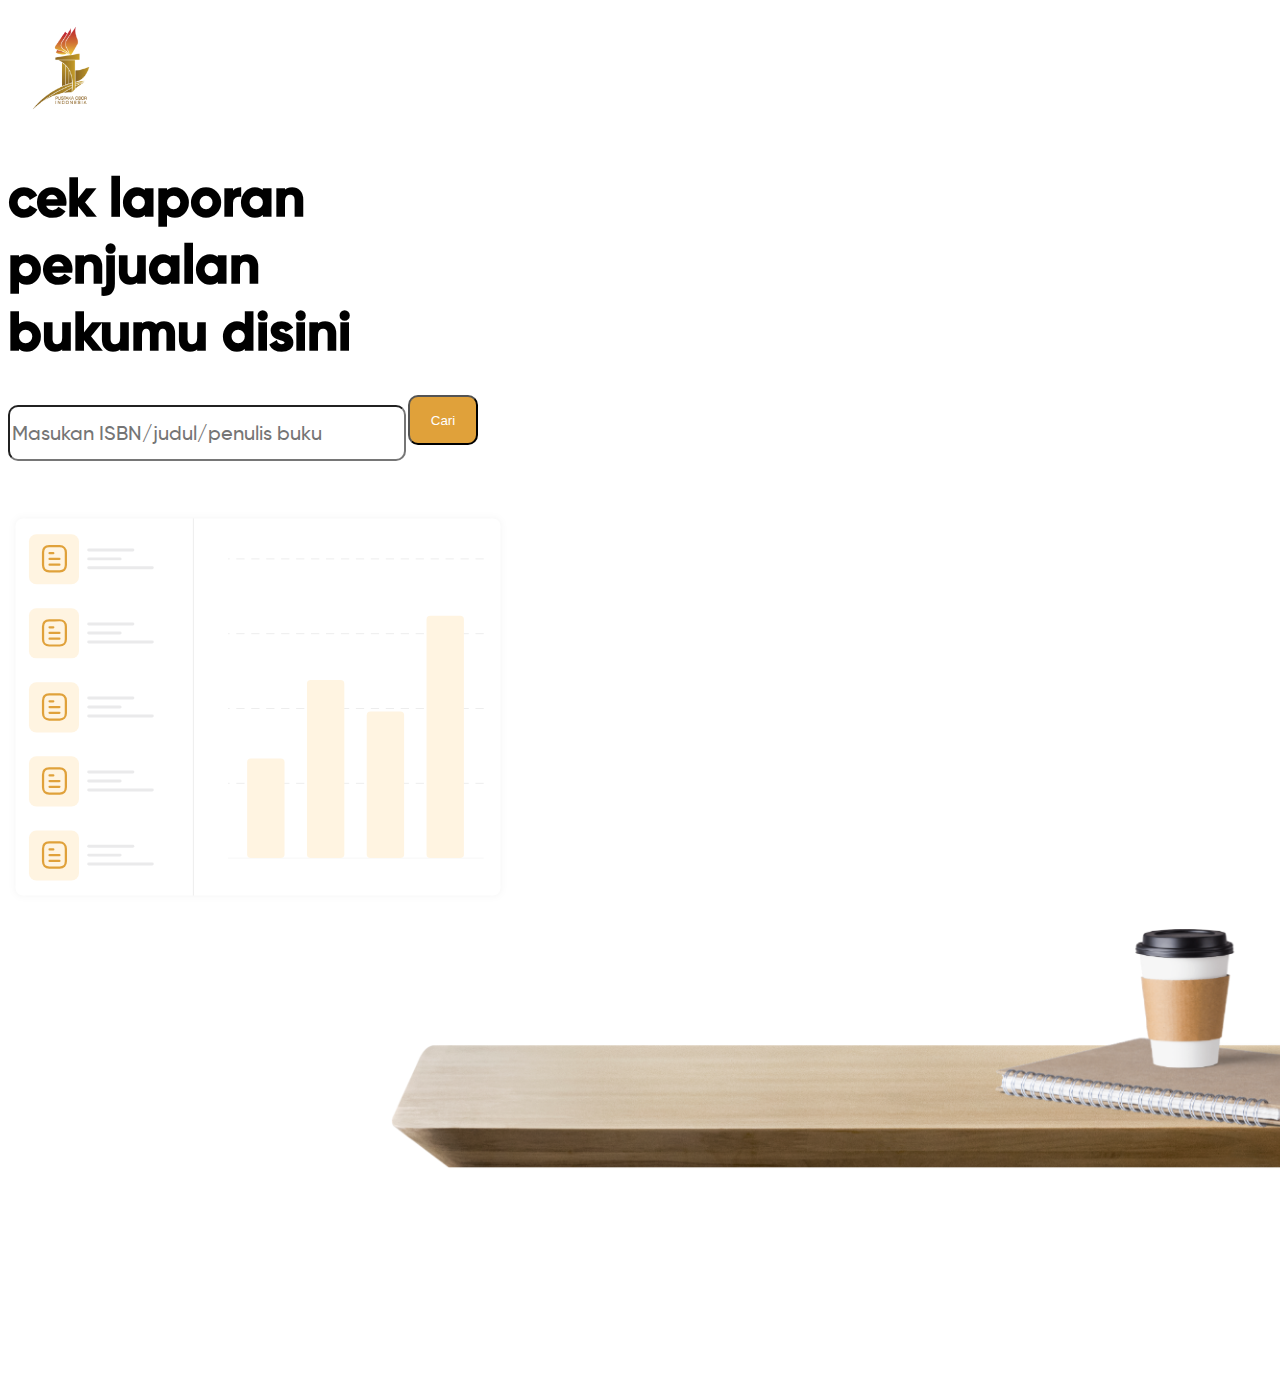
<file: index.html>
<!doctype html>
<html lang="en">

<head>
  <!-- Required meta tags -->
  <meta charset="utf-8">
  <meta name="viewport" content="width=device-width, initial-scale=1, shrink-to-fit=no">

  <!-- Bootstrap CSS -->
  <link rel="stylesheet" href="https://cdn.jsdelivr.net/npm/bootstrap@4.6.0/dist/css/bootstrap.min.css"
    integrity="sha384-B0vP5xmATw1+K9KRQjQERJvTumQW0nPEzvF6L/Z6nronJ3oUOFUFpCjEUQouq2+l" crossorigin="anonymous">

  <!-- Our CSS -->
  <link rel="stylesheet" href="assets/style.v2.css">

  <title>Laporan Royalti</title>
</head>

<body>

  <!-- START: Seach Book -->
  <div class="container">
    <div class="row">

      <div class="col-12 col-md-6">

        <div class="div_logo">
          <img src="assets/img/logo.png" class="logo" alt="Logo PT Pustaka Obor Indonesia">
        </div>
        <h1 class="text-capitalize text-judul mb-4">cek laporan <br> penjualan <br> bukumu disini</h1>
        <form action="#" method="POST">
          <div class="form-group">
            <input type="text" class="form-control" placeholder="Masukan ISBN/judul/penulis buku">
          </div>
          <button class="btn btn-cari">Cari</button>
        </form>
      </div>

      <div class="col-12 col-md-6 d-flex align-items-center">
        <img src="assets/design/list.svg" class="image-svg d-none d-sm-block" style="width:500px; height: auto;"
          alt="list buku">
      </div>
      <img src="assets/img/meja.png" class="meja" alt="Meja dengan buku, kopi, alat tulis dan pot bunga">

    </div>

  </div>
  <!-- END: Seach Book -->


  <script src="https://code.jquery.com/jquery-3.5.1.slim.min.js"
    integrity="sha384-DfXdz2htPH0lsSSs5nCTpuj/zy4C+OGpamoFVy38MVBnE+IbbVYUew+OrCXaRkfj"
    crossorigin="anonymous"></script>
  <script src="https://cdn.jsdelivr.net/npm/bootstrap@4.6.0/dist/js/bootstrap.bundle.min.js"
    integrity="sha384-Piv4xVNRyMGpqkS2by6br4gNJ7DXjqk09RmUpJ8jgGtD7zP9yug3goQfGII0yAns"
    crossorigin="anonymous"></script>

</body>

</html>
</file>
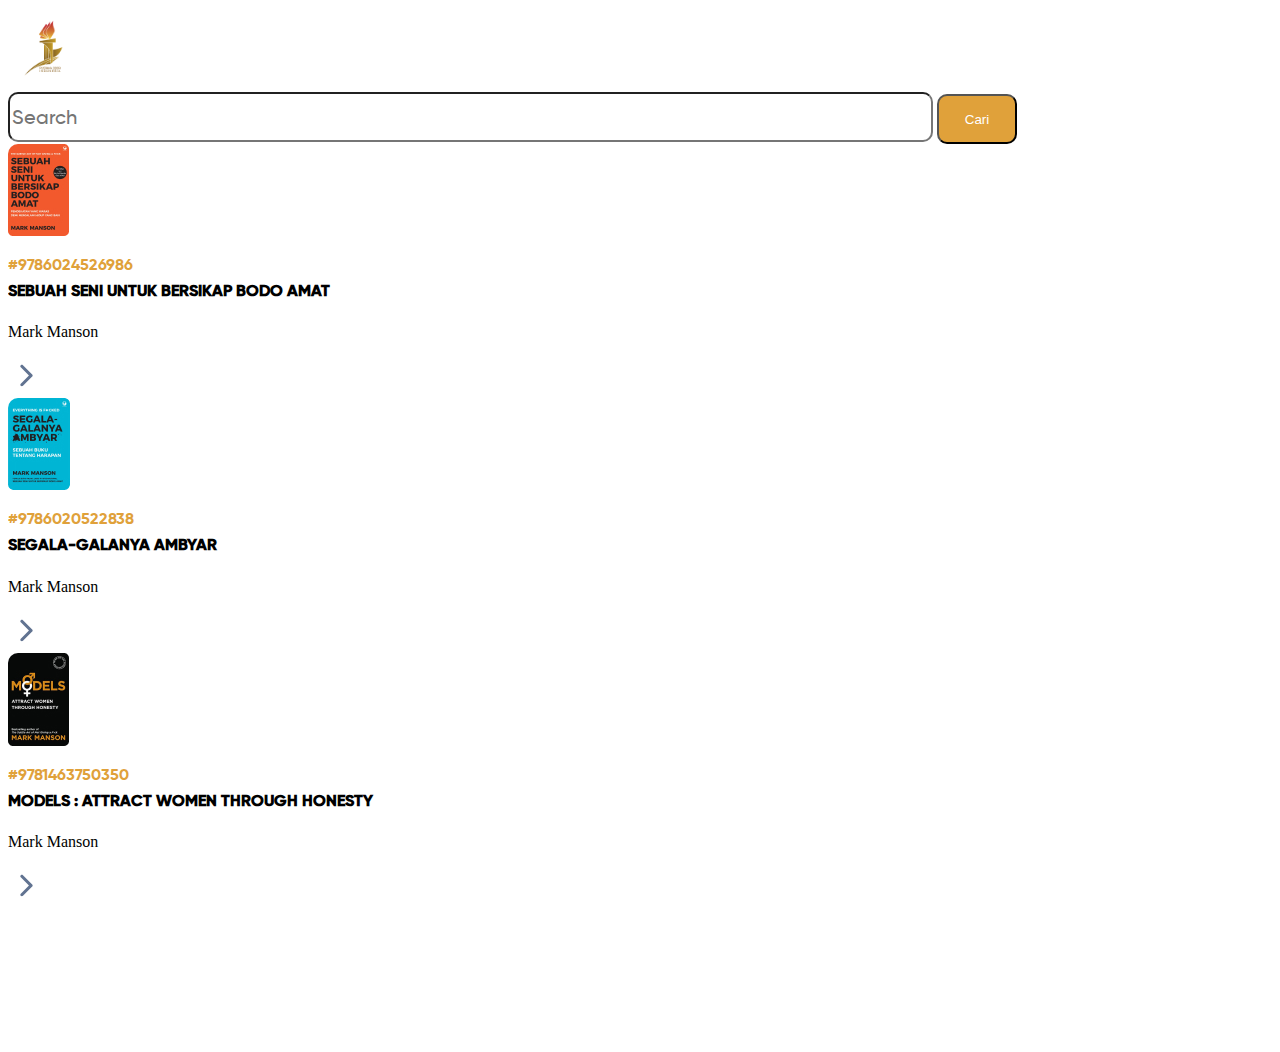
<file: list_book.html>
<!doctype html>
<html lang="en">

<head>
    <!-- Required meta tags -->
    <meta charset="utf-8">
    <meta name="viewport" content="width=device-width, initial-scale=1, shrink-to-fit=no">

    <!-- Bootstrap CSS -->
    <link rel="stylesheet" href="https://cdn.jsdelivr.net/npm/bootstrap@4.6.0/dist/css/bootstrap.min.css"
        integrity="sha384-B0vP5xmATw1+K9KRQjQERJvTumQW0nPEzvF6L/Z6nronJ3oUOFUFpCjEUQouq2+l" crossorigin="anonymous">

    <!-- Our CSS -->
    <link rel="stylesheet" href="assets/style.v2.css">

    <title>List Book</title>
</head>

<body>
    <!-- START: Search Bar -->
    <nav class="navbar navbar-light bg-white justify-content-between">
        <div class="container">
            <div class="d-none d-sm-block">
                <a class="navbar-brand">
                    <img src="assets/img/logo.png" alt="Logo PT Pustaka Obor Indonesia"
                        style="height: 80px; width: auto;">
                </a>
            </div>
            <form class="form-inline">
                <input class="form-control mr-sm-2" type="search" placeholder="Search" aria-label="Search">
                <button class="btn my-2 my-sm-0 btn-search" type="submit">Cari</button>
            </form>
        </div>
    </nav>
    <!-- END: Search Bar -->

    <!-- START: List of Books -->
    <div class="bg-light">
        <div class="container">
            <div class="row">
                <div class="col-12">
                    <div class="w-100 box-shadow p-3 bg-white mt-4 d-flex justify-content-start">
                        <div class="w-100">
                            <img src="assets/img/buku1.jpg" class="float-left mr-3 cover img-fluid" alt="Buku Penulis">
                            <p class="ISBN">#9786024526986</p>
                            <h4 class="judul-buku">SEBUAH SENI UNTUK BERSIKAP BODO AMAT</h4>
                            <p class="font-italic penulis">Mark Manson</p>
                        </div>
                        <img src="assets/design/arrow.svg" alt="black arrow" style="margin-left: auto;">
                    </div>

                    <div class="w-100 box-shadow p-3 bg-white mt-4 d-flex justify-content-start">
                        <div class="w-100">
                            <img src="assets/img/buku2.jpg" class="float-left mr-3 cover" alt="Buku Penulis">
                            <p class="ISBN">#9786020522838</p>
                            <h4 class="judul-buku">SEGALA-GALANYA AMBYAR</h4>
                            <p class="font-italic penulis">Mark Manson</p>
                        </div>
                        <img src="assets/design/arrow.svg" alt="black arrow" style="margin-left: auto;">
                    </div>

                    <div class="w-100 box-shadow p-3 bg-white mt-4 d-flex justify-content-start">
                        <div class="w-100">
                            <img src="assets/img/buku3.jpg" class="float-left mr-3 cover" alt="Buku Penulis">
                            <p class="ISBN">#9781463750350</p>
                            <h4 class="judul-buku">MODELS : ATTRACT WOMEN THROUGH HONESTY</h4>
                            <p class="font-italic penulis">Mark Manson</p>
                        </div>
                        <img src="assets/design/arrow.svg" alt="black arrow" style="margin-left: auto;">
                    </div>

                </div>
            </div>
        </div>
    </div>
    <!-- END: List of Books -->


    <script src="https://code.jquery.com/jquery-3.5.1.slim.min.js"
        integrity="sha384-DfXdz2htPH0lsSSs5nCTpuj/zy4C+OGpamoFVy38MVBnE+IbbVYUew+OrCXaRkfj"
        crossorigin="anonymous"></script>
    <script src="https://cdn.jsdelivr.net/npm/bootstrap@4.6.0/dist/js/bootstrap.bundle.min.js"
        integrity="sha384-Piv4xVNRyMGpqkS2by6br4gNJ7DXjqk09RmUpJ8jgGtD7zP9yug3goQfGII0yAns"
        crossorigin="anonymous"></script>

</body>

</html>
</file>
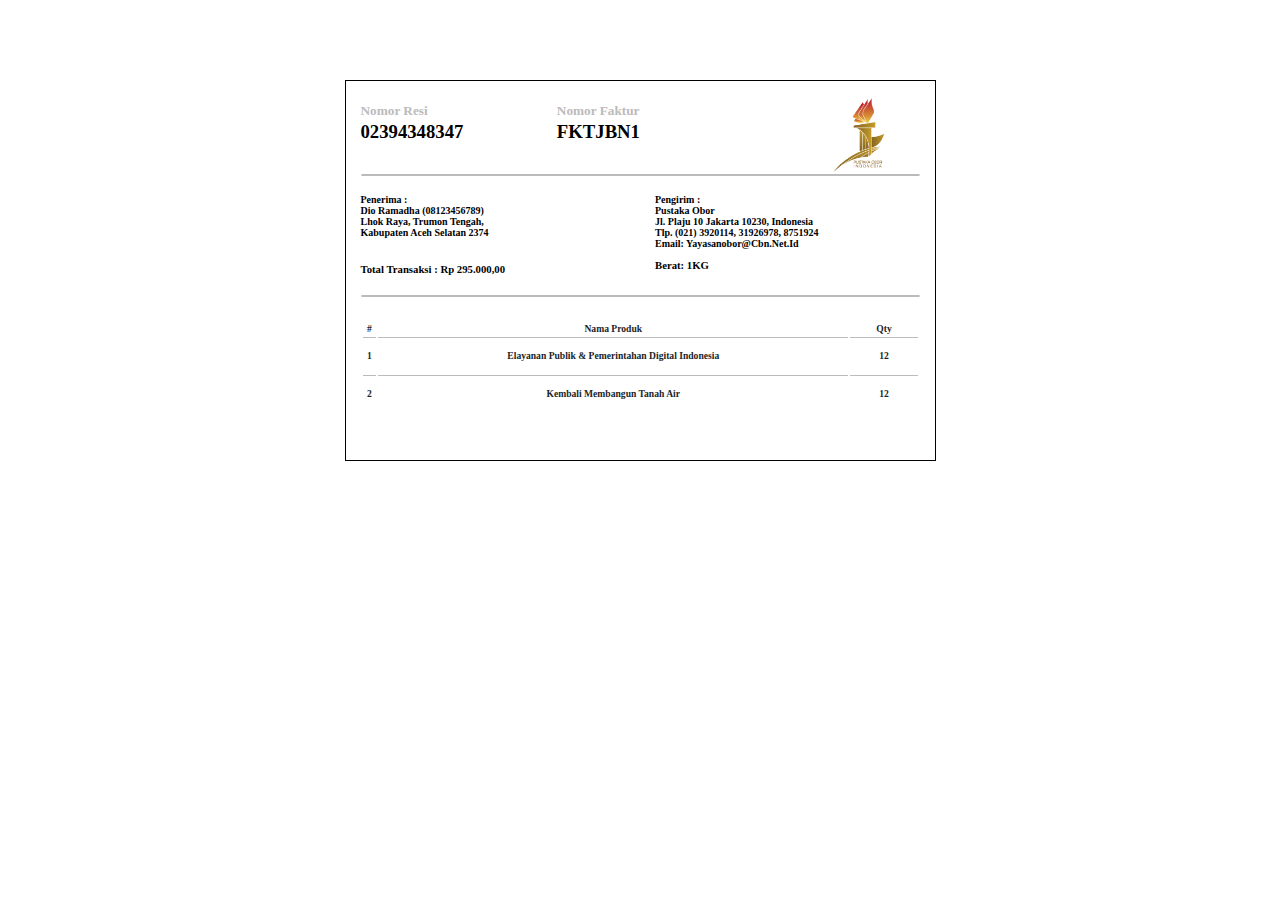
<file: resi.html>
<!DOCTYPE html>
<html lang="en">

<head>
    <meta charset="UTF-8">
    <meta http-equiv="X-UA-Compatible" content="IE=edge">
    <meta name="viewport" content="width=device-width, initial-scale=1.0">
    <title>RESI PENGIRIMAN</title>
</head>

<style>
    @font-face {
        font-family: muli, sans-serif;
        src: url('Muli-VariableFont_wght.ttf') format('truetype');
    }
</style>

<body style="font-family: muli;">

    <!-- START: Container -->
    <div
        style="width: 100%;padding-right: 15px;padding-left: 15px;margin-right: auto;margin-left: auto; width: 559px; height: 379px; border: 1px solid black; margin-top: 5rem;">

        <!-- START: Row 1 -->
        <div style="display: flex; flex-wrap: wrap; margin-right: -15px; margin-left: -15px;">

            <!-- START: Column 1 -->
            <div
                style="position: relative; width: 100%;padding-right: 15px;padding-left: 15px; flex-basis: 0; flex-grow: 1;max-width: 66.666667%;text-transform: uppercase; font-weight: bolder;">
                <h5 style="text-transform: capitalize; font-weight: bolder; color: #bbbbbb;">nomor resi</h5>
                <h3 style="margin-top: -20px; font-weight: bolder;">02394348347</h3>
            </div>
            <!-- END: Column 1 -->

            <!-- START: Column 2 -->
            <div style="position: relative; width: 100%;padding-right: 15px;padding-left: 15px; flex-basis: 0; flex-grow:
            1;max-width: 66.666667%;text-transform: uppercase; font-weight: bolder;">
                <h5 style="text-transform: capitalize; font-weight: bolder; color: #bbbbbb;">nomor faktur</h5>
                <h3 style="margin-top: -20px; font-weight: bolder; text-transform: uppercase;">fktjbn1</h3>

            </div>
            <!-- END: Column 2 -->

            <!-- START: Column 3 -->
            <div
                style="position: relative; width: 100%;padding-right: 15px;padding-left: 15px; flex-basis: 0; flex-grow: 1;max-width: 33.333333%; ">
                <img src="../assets/img/logo.png" style="max-width: 65%; height: auto;  float: right !important;"
                    alt="logo obor">
            </div>
            <!-- END: Column 3 -->

        </div>
        <!-- END: Row 1 -->

        <hr
            style="box-sizing: content-box;height: 0; overflow: visible; border: 1px solid #bbbbbb; border-radius: 5px; margin-top: -15px;">


        <!-- START: Row  2-->
        <div style="display: flex; flex-wrap: wrap; margin-right: -15px; margin-left: -15px;">

            <!-- START: Column 1 -->
            <div
                style="position: relative; width: 100%;padding-right: 15px;padding-left: 15px; flex-basis: 0; flex-grow: 1; max-width: 50%;text-transform: uppercase; font-weight: bolder;">
                <p style="text-transform: capitalize; font-size: 10px;">
                    penerima : <br />
                    dio ramadha (08123456789) <br>
                    lhok raya, trumon tengah, <br>
                    kabupaten aceh selatan 2374
                </p>
                <h6 style="text-transform: capitalize; font-weight: bolder;">total transaksi : rp 295.000,00</h6>
            </div>
            <!-- END: Column 1 -->

            <!-- START: Column 2 -->
            <div
                style="position: relative; width: 100%;padding-right: 15px;padding-left: 15px; flex-basis: 0; flex-grow: 1; max-width: 50%;text-transform: uppercase; font-weight: bolder;">
                <p style="text-transform: capitalize; font-size: 10px;">
                    pengirim : <br />
                    pustaka obor <br>
                    jl. plaju 10 jakarta 10230, indonesia <br>
                    tlp. (021) 3920114, 31926978, 8751924 <br>
                    email: yayasanobor@cbn.net.id
                </p>
                <h6 style="text-transform: capitalize; font-weight: bolder; margin-top: 1px;">berat: 1KG</h6>
            </div>
            <!-- END: Column 2 -->


        </div>
        <!-- END: Row  2-->

        <hr
            style="box-sizing: content-box;height: 0; overflow: visible; border: 1px solid #bbbbbb; border-radius: 5px; margin-top: -5px;">

        <!-- START: Row  3-->
        <div style="display: flex; flex-wrap: wrap; margin-right: -15px; margin-left: -15px;">

            <!-- START: Column 1 -->
            <div
                style="position: relative; width: 100%;padding-right: 15px;padding-left: 15px; flex-basis: 0; flex-grow: 1; max-width: 100%;text-transform: uppercase; font-weight: bolder;">
                <!-- <p style="font-size: 10px; text-transform: capitalize; font-weight: bolder;"># nama produk</p>
                <p style="font-size: 10px; text-transform: capitalize;">1 pelayanan publik & pemerintahan digital indonesia</p> -->
                <div style="display: flex; flex-wrap: wrap; margin-right: -15px; margin-left: -15px; font-size: .6rem;">

                    <!-- START: Table -->
                    <table
                        style="width: 100%;margin-bottom: 1rem;color: #212529; margin-top: 15px; padding-right: 15px; padding-left: 15px;">
                        <thead style="display: table-header-group; text-transform: capitalize; text-align: left;">
                            <tr style="text-transform: capitalize; text-align: center;border-bottom: 1px solid #bbbbbb;">
                                <th scope="col">#</th>
                                <th scope="col">Nama Produk</th>
                                <th scope="col">Qty</th>
                            </tr>
                        </thead>
                        <tbody style="text-transform: capitalize; text-align: center;">
                            <tr>
                                <td style="border-top: 1px solid #bbbbbb; background-color: #fff">
                                    1</td>
                                <td
                                    style="padding: 0.75rem;vertical-align: top; border-top: 1px solid #bbbbbb; background-color: #fff">
                                    elayanan publik & pemerintahan digital indonesia
                                </td>
                                <td
                                    style="padding: 0.75rem;vertical-align: top; border-top: 1px solid #bbbbbb; background-color: #fff;">
                                    12</td>
                            </tr>

                            <tr>
                                <td
                                    style="vertical-align: middle; border-top: 1px solid #bbbbbb; background-color: #fff">
                                    2</td>
                                <td
                                    style="padding: 0.75rem;vertical-align: top; border-top: 1px solid #bbbbbb; background-color: #fff">
                                    kembali membangun tanah air
                                </td>
                                <td
                                    style="padding: 0.75rem;vertical-align: top; border-top: 1px solid #bbbbbb; background-color: #fff">
                                    12</td>
                            </tr>
                        </tbody>
                    </table>
                    <!-- END: Table -->
                </div>
            </div>
            <!-- END: Column 1 -->
        </div>
        <!-- END: Row 3 -->

    </div>
    <!-- END: Container -->

</body>

</html>
</file>
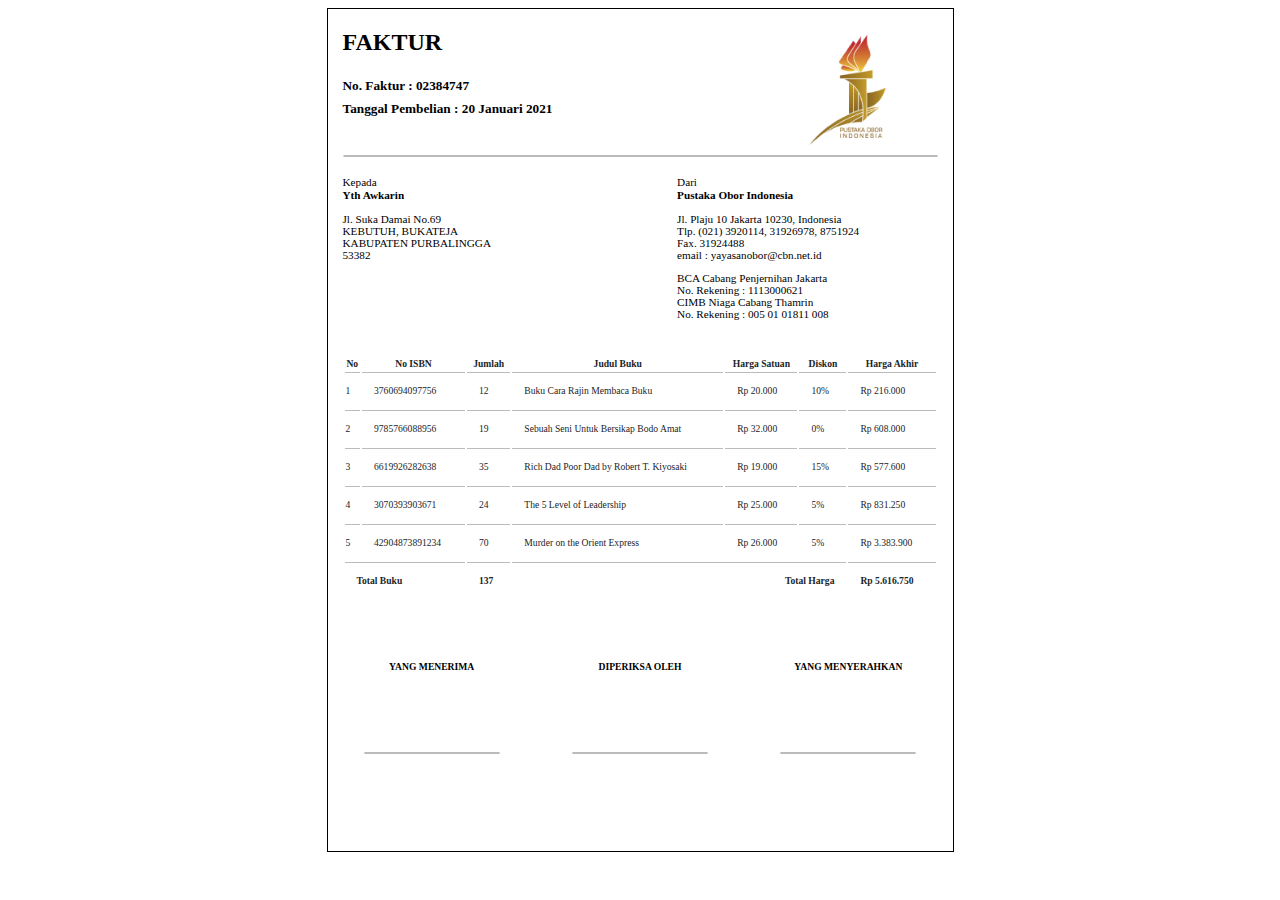
<file: laporan/faktur.html>
<!DOCTYPE html>
<html lang="en">

<head>
    <meta charset="UTF-8">
    <meta http-equiv="X-UA-Compatible" content="IE=edge">
    <meta name="viewport" content="width=device-width, initial-scale=1.0">
    <title>FAKTUR</title>
</head>

<style>
    @font-face {
        font-family: muli, sans-serif;
        src: url('Muli-VariableFont_wght.ttf') format('truetype');
    }
</style>

<body style="font-family: muli;">

    <!-- START: Container -->
    <div
        style="width: 100%;padding-right: 15px;padding-left: 15px;margin-right: auto;margin-left: auto; width: 595px; height: 842px; border: 1px solid black;">

        <!-- START: Row 1 -->
        <div style="display: flex; flex-wrap: wrap; margin-right: -15px; margin-left: -15px;">

            <!-- START: Column 1 -->
            <div
                style="position: relative; width: 100%;padding-right: 15px;padding-left: 15px; flex-basis: 0; flex-grow: 1;max-width: 100%;">
                <h2 style="font-weight: bolder; text-transform: uppercase;">faktur</h2>
                <h5>No. Faktur : 02384747</h5>
                <h5 style="margin-top: -15px;">Tanggal Pembelian : 20 Januari 2021</h5>
            </div>
            <!-- END: Column 1 -->

            <!-- START: Column 2 -->
            <div
                style="position: relative; width: 100%;padding-right: 15px;padding-left: 15px; flex-basis: 0; flex-grow: 1;max-width: 100%; ">
                <img src="../assets/img/logo.png" style="max-width: 57%; height: auto;  float: right !important;"
                    alt="">
            </div>
            <!-- END: Column 2 -->

        </div>
        <!-- END: Row 1 -->

        <hr
            style="box-sizing: content-box;height: 0; overflow: visible; border: 1px solid #bbbbbb; border-radius: 5px; margin-top: -15px;">

        <!-- START: Row 2 -->
        <div style="display: flex; flex-wrap: wrap; margin-right: -15px; margin-left: -15px;  font-size: .7rem;">

            <!-- START: Column 1 -->
            <div
                style="position: relative; padding-right: 15px;padding-left: 15px; flex-basis: 0; flex-grow: 1;max-width: 58.333333%;">
                <p>Kepada</p>
                <p style="font-weight: bolder; margin-top: -10px;">Yth Awkarin</p>
                <p>
                    Jl. Suka Damai No.69 <br> KEBUTUH, BUKATEJA <br>
                    KABUPATEN PURBALINGGA <br>
                    53382
                </p>
            </div>
            <!-- END: Column 1 -->

            <!-- START: Column 2 -->
            <div
                style="position: relative; padding-right: 15px;padding-left: 15px; flex-basis: 0; flex-grow: 1;max-width: 41.666667%;">
                <p>Dari</p>
                <p style="font-weight: bolder; margin-top: -10px;">Pustaka Obor Indonesia</p>
                <p>
                    Jl. Plaju 10 Jakarta 10230, Indonesia <br>
                    Tlp. (021) 3920114, 31926978, 8751924 <br>
                    Fax. 31924488 <br>
                    email : yayasanobor@cbn.net.id
                </p>
                <p>
                    BCA Cabang Penjernihan Jakarta <br>
                    No. Rekening : 1113000621 <br>
                    CIMB Niaga Cabang Thamrin <br>
                    No. Rekening : 005 01 01811 008
                </p>
            </div>
            <!-- END: Column 2 -->
        </div>
        <!-- END: Row 2 -->

        <!-- START: Row  3 (Data Table)-->
        <div style="display: flex; flex-wrap: wrap; margin-right: -15px; margin-left: -15px; font-size: .6rem;">

            <!-- START: Table -->
            <table
                style="width: 100%;margin-bottom: 1rem;color: #212529; margin-top: 1.5rem; margin-bottom: 1.5rem; padding-right: 15px; padding-left: 15px;">
                <thead style="display: table-header-group;">
                    <tr style="vertical-align: bottom; border-bottom: 1px solid #bbbbbb;">
                        <th scope="col" style="background-color: #fff">No</th>
                        <th scope="col" style="background-color: #fff">No ISBN</th>
                        <th scope="col" style="background-color: #fff">Jumlah</th>
                        <th scope="col" style="background-color: #fff">Judul Buku</th>
                        <th scope="col" style="background-color: #fff">Harga Satuan</th>
                        <th scope="col" style="background-color: #fff">Diskon</th>
                        <th scope="col" style="background-color: #fff">Harga Akhir</th>
                    </tr>
                </thead>
                <tbody>
                    <tr>
                        <td style="vertical-align: middle; border-top: 1px solid #bbbbbb; background-color: #fff">1</td>
                        <td
                            style="padding: 0.75rem;vertical-align: top; border-top: 1px solid #bbbbbb; background-color: #fff">
                            3760694097756
                        </td>
                        <td
                            style="padding: 0.75rem;vertical-align: top; border-top: 1px solid #bbbbbb; background-color: #fff">
                            12</td>
                        <td
                            style="padding: 0.75rem;vertical-align: top; border-top: 1px solid #bbbbbb; background-color: #fff">
                            Buku Cara Rajin
                            Membaca Buku</td>
                        <td
                            style="padding: 0.75rem;vertical-align: top; border-top: 1px solid #bbbbbb; background-color: #fff">
                            Rp 20.000</td>
                        <td
                            style="padding: 0.75rem;vertical-align: top; border-top: 1px solid #bbbbbb; background-color: #fff">
                            10%</td>
                        <td
                            style="padding: 0.75rem;vertical-align: top; border-top: 1px solid #bbbbbb; background-color: #fff">
                            Rp 216.000</td>
                    </tr>

                    <tr>
                        <td style="vertical-align: middle; border-top: 1px solid #bbbbbb; background-color: #fff">2</td>
                        <td
                            style="padding: 0.75rem;vertical-align: top; border-top: 1px solid #bbbbbb; background-color: #fff">
                            9785766088956
                        </td>
                        <td
                            style="padding: 0.75rem;vertical-align: top; border-top: 1px solid #bbbbbb; background-color: #fff">
                            19</td>
                        <td
                            style="padding: 0.75rem;vertical-align: top; border-top: 1px solid #bbbbbb; background-color: #fff">
                            Sebuah Seni Untuk Bersikap Bodo Amat</td>
                        <td
                            style="padding: 0.75rem;vertical-align: top; border-top: 1px solid #bbbbbb; background-color: #fff">
                            Rp 32.000</td>
                        <td
                            style="padding: 0.75rem;vertical-align: top; border-top: 1px solid #bbbbbb; background-color: #fff">
                            0%</td>
                        <td
                            style="padding: 0.75rem;vertical-align: top; border-top: 1px solid #bbbbbb; background-color: #fff">
                            Rp 608.000</td>
                    </tr>

                    <tr>
                        <td style="vertical-align: middle; border-top: 1px solid #bbbbbb; background-color: #fff">3</td>
                        <td
                            style="padding: 0.75rem;vertical-align: top; border-top: 1px solid #bbbbbb; background-color: #fff">
                            6619926282638
                        </td>
                        <td
                            style="padding: 0.75rem;vertical-align: top; border-top: 1px solid #bbbbbb; background-color: #fff">
                            35</td>
                        <td
                            style="padding: 0.75rem;vertical-align: top; border-top: 1px solid #bbbbbb; background-color: #fff">
                            Rich Dad Poor Dad by Robert T. Kiyosaki</td>
                        <td
                            style="padding: 0.75rem;vertical-align: top; border-top: 1px solid #bbbbbb; background-color: #fff">
                            Rp 19.000</td>
                        <td
                            style="padding: 0.75rem;vertical-align: top; border-top: 1px solid #bbbbbb; background-color: #fff">
                            15%</td>
                        <td
                            style="padding: 0.75rem;vertical-align: top; border-top: 1px solid #bbbbbb; background-color: #fff">
                            Rp 577.600</td>
                    </tr>

                    <tr>
                        <td style="vertical-align: middle; border-top: 1px solid #bbbbbb; background-color: #fff">4</td>
                        <td
                            style="padding: 0.75rem;vertical-align: top; border-top: 1px solid #bbbbbb; background-color: #fff">
                            3070393903671
                        </td>
                        <td
                            style="padding: 0.75rem;vertical-align: top; border-top: 1px solid #bbbbbb; background-color: #fff">
                            24</td>
                        <td
                            style="padding: 0.75rem;vertical-align: top; border-top: 1px solid #bbbbbb; background-color: #fff">
                            The 5 Level of Leadership</td>
                        <td
                            style="padding: 0.75rem;vertical-align: top; border-top: 1px solid #bbbbbb; background-color: #fff">
                            Rp 25.000</td>
                        <td
                            style="padding: 0.75rem;vertical-align: top; border-top: 1px solid #bbbbbb; background-color: #fff">
                            5%</td>
                        <td
                            style="padding: 0.75rem;vertical-align: top; border-top: 1px solid #bbbbbb; background-color: #fff">
                            Rp 831.250</td>
                    </tr>

                    <tr>
                        <td style="vertical-align: middle; border-top: 1px solid #bbbbbb; background-color: #fff">5</td>
                        <td
                            style="padding: 0.75rem;vertical-align: top; border-top: 1px solid #bbbbbb; background-color: #fff">
                            42904873891234
                        </td>
                        <td
                            style="padding: 0.75rem;vertical-align: top; border-top: 1px solid #bbbbbb; background-color: #fff">
                            70</td>
                        <td
                            style="padding: 0.75rem;vertical-align: top; border-top: 1px solid #bbbbbb; background-color: #fff">
                            Murder on the Orient Express</td>
                        <td
                            style="padding: 0.75rem;vertical-align: top; border-top: 1px solid #bbbbbb; background-color: #fff">
                            Rp 26.000</td>
                        <td
                            style="padding: 0.75rem;vertical-align: top; border-top: 1px solid #bbbbbb; background-color: #fff">
                            5%</td>
                        <td
                            style="padding: 0.75rem;vertical-align: top; border-top: 1px solid #bbbbbb; background-color: #fff">
                            Rp 3.383.900</td>
                    </tr>

                    <tr style="font-weight: bold;">
                        <td colspan="2"
                            style="padding: 0.75rem;vertical-align: top; border-top: 1px solid #bbbbbb; background-color: #fff">
                            Total Buku
                        </td>
                        <td
                            style="padding: 0.75rem;vertical-align: top; border-top: 1px solid #bbbbbb; background-color: #fff">
                            137</td>
                        <td colspan="3"
                            style="padding: 0.75rem;vertical-align: top; border-top: 1px solid #bbbbbb; background-color: #fff; text-align: end;">
                            Total Harga</td>
                        <td
                            style="padding: 0.75rem;vertical-align: top; border-top: 1px solid #bbbbbb; background-color: #fff">
                            Rp 5.616.750</td>
                    </tr>
                </tbody>
            </table>
            <!-- END: Table -->
        </div>
        <!-- END: Row  3 (Data Table)-->

        <!-- START: Row 4 (Tanda Tangan) -->
        <div
            style="display: flex; flex-wrap: wrap; margin-right: -15px; margin-left: -15px;  font-size: .6rem; font-weight: bold; text-transform: uppercase; margin-top: 1.5rem;">

            <!-- START: Yang Menerima -->
            <div
                style="position: relative; width: 100%;padding-right: 15px;padding-left: 15px; flex-basis: 0; flex-grow: 1;max-width: 100%; text-align: center;">
                <h4 style="margin-bottom: 5rem;">yang menerima</h4>
                <hr
                    style="box-sizing: content-box;height: 0; overflow: visible; border: 1px solid #bbbbbb; width: 75%; border-radius: 5px;">
            </div>
            <!-- END: Yang Menerima -->

            <!-- START: DIperiksa Oleh -->
            <div
                style="position: relative; width: 100%;padding-right: 15px;padding-left: 15px; flex-basis: 0; flex-grow: 1;max-width: 100%; text-align: center;">
                <h4 style="margin-bottom: 5rem;">diperiksa oleh</h4>
                <hr
                    style="box-sizing: content-box;height: 0; overflow: visible; border: 1px solid #bbbbbb; width: 75%; border-radius: 5px;">
            </div>
            <!-- END: DIperiksa Oleh -->

            <!-- START: Yang Menyerahkan -->
            <div
                style="position: relative; width: 100%;padding-right: 15px;padding-left: 15px; flex-basis: 0; flex-grow: 1;max-width: 100%; text-align: center;">
                <h4 style="margin-bottom: 5rem;">yang menyerahkan</h4>
                <hr
                    style="box-sizing: content-box;height: 0; overflow: visible; border: 1px solid #bbbbbb; width: 75%; border-radius: 5px;">
            </div>
            <!-- END: Yang Menyerahkan -->

        </div>
        <!-- END: Row 4 (Tanda Tangan) -->

    </div>
    <!-- END: Container -->

</body>

</html>
</file>
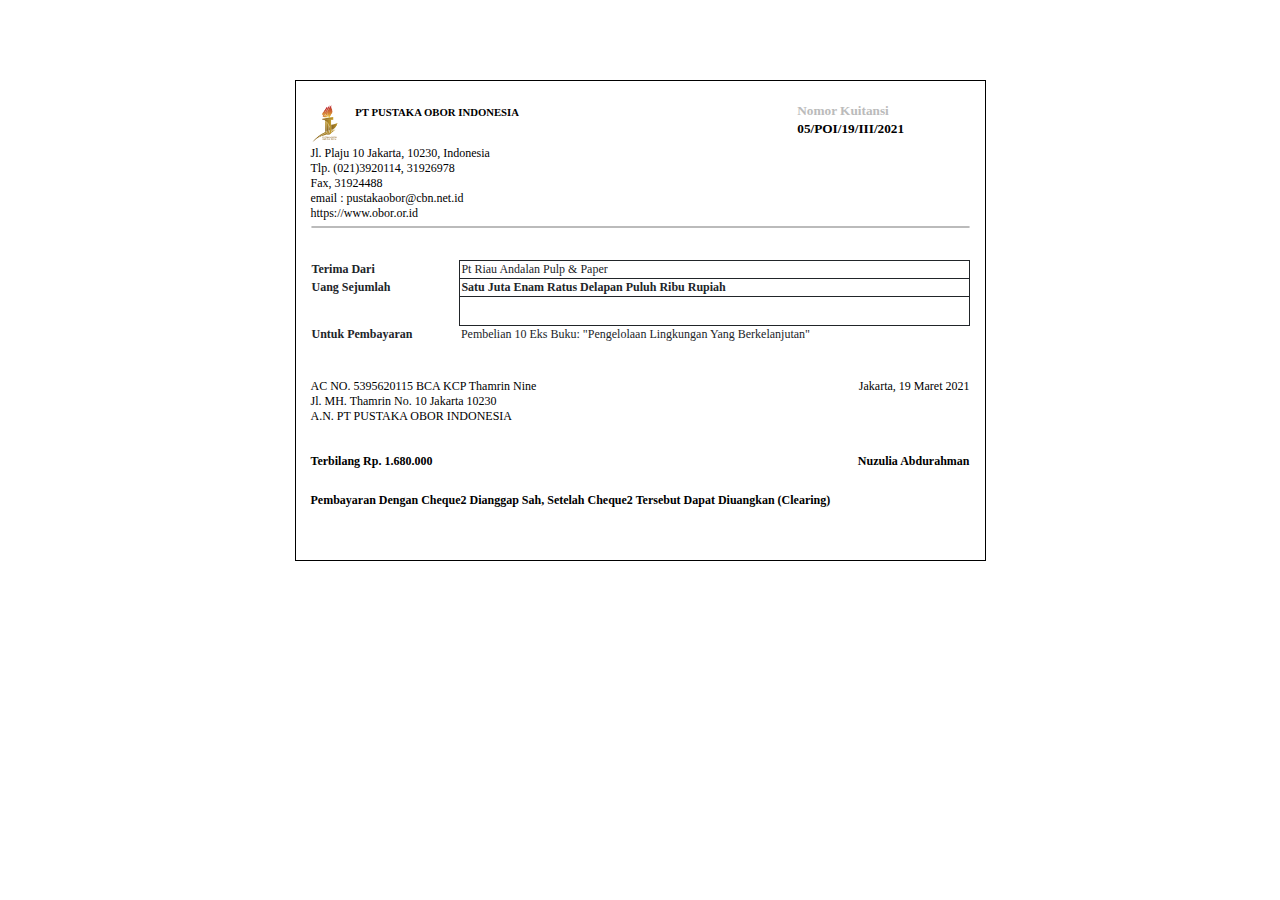
<file: laporan/kwitansi.html>
<!DOCTYPE html>
<html lang="en">

<head>
    <meta charset="UTF-8">
    <meta http-equiv="X-UA-Compatible" content="IE=edge">
    <meta name="viewport" content="width=device-width, initial-scale=1.0">
    <title>KUITANSI</title>
</head>

<style>
    @font-face {
        font-family: muli, sans-serif;
        src: url('Muli-VariableFont_wght.ttf') format('truetype');
    }
</style>

<body style="font-family: muli;">

    <!-- START: Container -->
    <div
        style="width: 100%;padding-right: 15px;padding-left: 15px;margin-right: auto;margin-left: auto; width: 659px; height: 479px; border: 1px solid black; margin-top: 5rem;">

        <!-- START: Row 1 -->
        <div style="display: flex; flex-wrap: wrap; margin-right: -15px; margin-left: -15px;">

            <!-- START: Column 1 -->
            <div
                style="position: relative; width: 100%;padding-right: 15px;padding-left: 15px; flex-basis: 0; flex-grow: 1;max-width: 75%;">
                <div style=" display: flex; align-items: flex-start;">
                    <img src="../assets/img/logo.png"
                        style="max-width: 12%; height: auto; margin-top: 15px; margin-left: -10px;"
                        alt="logo pt pustaka obor indonesia">
                    <div style="flex: 1;">
                        <h6 style="text-transform: uppercase; ">pt pustaka obor indonesia</h6>
                    </div>
                </div>
                <p style="font-size: 12px; margin-top: -5px; margin-bottom: 20px;">
                    Jl. Plaju 10 Jakarta, 10230, Indonesia <br />
                    Tlp. (021)3920114, 31926978 <br />
                    Fax, 31924488 <br />
                    email : pustakaobor@cbn.net.id <br />
                    https://www.obor.or.id
                </p>
            </div>
            <!-- END: Column 1 -->

            <!-- START: Column 2 -->
            <div style="position: relative; width: 100%;padding-right: 15px;padding-left: 15px; flex-basis: 0; flex-grow:
            1;max-width: 25%;text-transform: uppercase; font-weight: bolder;">
                <h5 style="text-transform: capitalize; font-weight: bolder; color: #bbbbbb;">nomor kuitansi</h5>
                <h5 style="margin-top: -20px; font-weight: bolder; text-transform: uppercase;">05/poi/19/iii/2021</h5>

            </div>
            <!-- END: Column 2 -->

        </div>
        <!-- END: Row 1 -->

        <hr
            style="box-sizing: content-box;height: 0; overflow: visible; border: 1px solid #bbbbbb; border-radius: 5px; margin-top: -15px;">


        <!-- START: Row  2-->
        <div style="display: flex; flex-wrap: wrap; margin-right: -15px; margin-left: -15px;">
            <!-- START: Table -->
            <table
                style="width: 100%;margin-bottom: 1rem;color: #212529; margin-top: 1.5rem; margin-bottom: 1.5rem; margin-left: 15px; margin-right: 15px; padding-right: 15px; padding-left: 15px;  border-collapse: collapse; font-size: 12px;">
                <thead>
                    <tr style="text-transform: capitalize; text-align: left;">
                        <th scope="col" style="border: none !important;">terima dari</th>
                        <td style="border: 1px solid #212529;">pt riau andalan pulp & paper</td>
                    </tr>
                </thead>
                <tbody>
                    <tr style="text-transform: capitalize; text-align: left;">
                        <th scope="row" style="border: none !important;">uang sejumlah</th>
                        <td style="border: 1px solid #212529; font-weight: 700;">satu juta enam ratus delapan puluh ribu
                            rupiah</td>
                    </tr>
                    <tr style="text-transform: capitalize; text-align: left;">
                        <th scope="row" style="border: none !important;"></th>
                        <td style="border: 1px solid #212529; font-weight: 700; padding: 14px;"></td>
                    </tr>
                    <tr style="text-transform: capitalize; text-align: left;">
                        <th scope="row" style="border: none !important;">untuk pembayaran</th>
                        <td style="border: none !important; text-transform: capitalize; font-size: 12px;">pembelian 10
                            eks buku: "pengelolaan lingkungan yang berkelanjutan"</td>
                    </tr>
                </tbody>

            </table>
            <!-- END: Table -->

        </div>
        <!-- END: Row  2-->

        <!-- START: Row 3 -->
        <div style="display: flex; flex-wrap: wrap; margin-right: -15px; margin-left: -15px; font-size: 12px;">

            <!-- START: Column 1 -->
            <div
                style="position: relative; width: 100%;padding-right: 15px;padding-left: 15px; flex-basis: 0; flex-grow: 1;max-width: 50%;">
                <p style="text-transform: capitalize;">
                    <span style="text-transform: uppercase;">ac no. 5395620115 bca kcp</span> thamrin nine <br />
                    jl. <span style="text-transform: uppercase;">mh.</span> thamrin no. 10 jakarta 10230 <br />
                    <span style="text-transform: uppercase;">a.n. pt pustaka obor indonesia</span>
                </p>
                <p style="text-transform: capitalize; font-weight: 700; margin-top: 30px;">terbilang rp. 1.680.000</p>
            </div>
            <!-- END: Column 1 -->

            <!-- START: Column 2 -->
            <div
                style="position: relative; width: 100%;padding-right: 15px;padding-left: 15px; flex-basis: 0; flex-grow: 1;max-width: 50%; font-size: 12px; ">
                <p style="text-transform: capitalize; text-align: right;">
                    jakarta, 19 maret 2021
                </p>
                <p style="text-transform: capitalize; font-weight: 700; text-align: right;margin-top: 60px;">nuzulia
                    abdurahman</p>
            </div>
            <!-- END: Column 2 -->

            <p style="margin-left: 15px; margin-right: 15px; font-weight: 700; text-transform: capitalize;">pembayaran dengan cheque2 dianggap sah, setelah cheque2 tersebut dapat diuangkan (clearing)</p>
        </div>
        <!-- END: Row 3 -->


    </div>
    <!-- END: Container -->

</body>

</html>
</file>
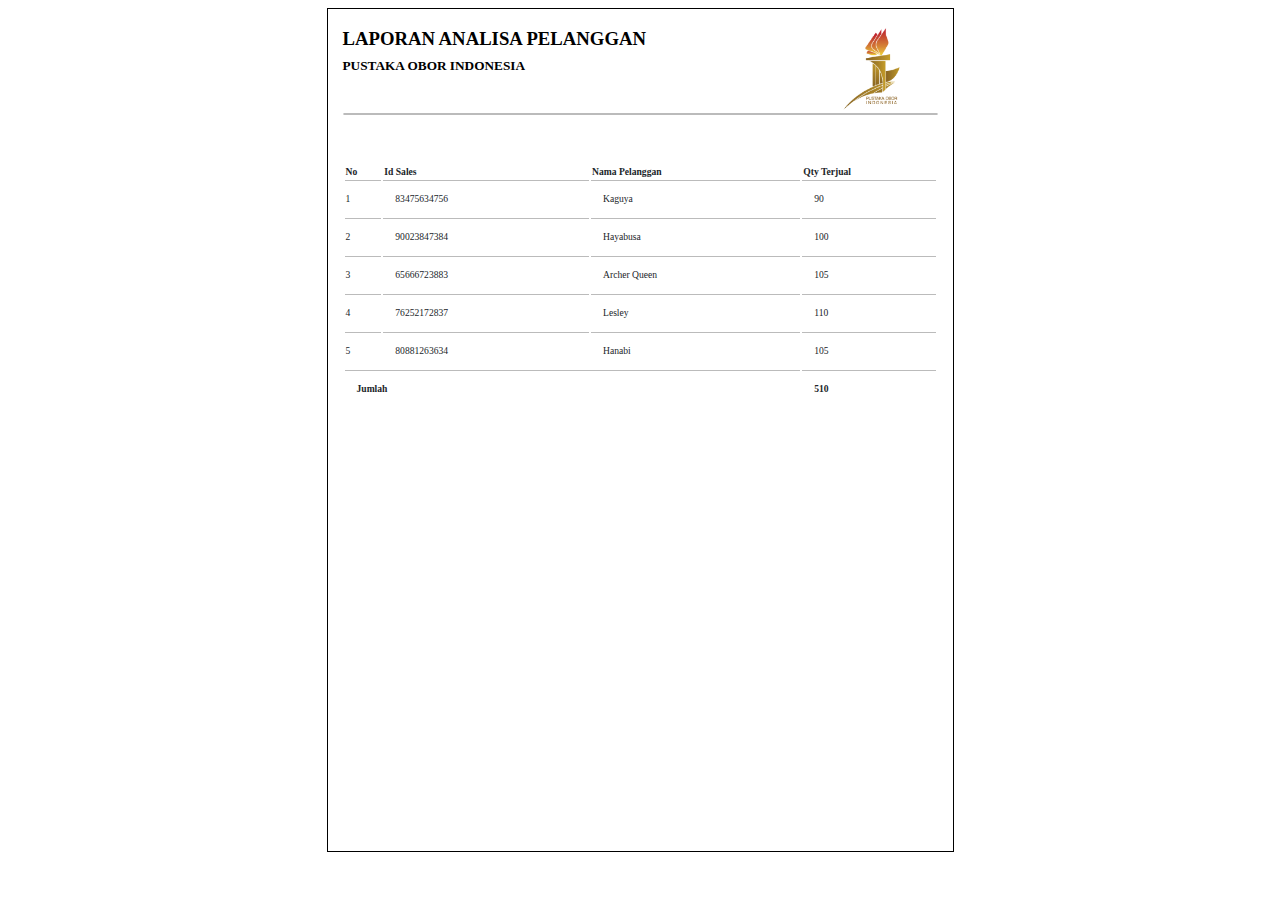
<file: laporan/laporan_analisa_pelanggan.html>
<!DOCTYPE html>
<html lang="en">

<head>
    <meta charset="UTF-8">
    <meta http-equiv="X-UA-Compatible" content="IE=edge">
    <meta name="viewport" content="width=device-width, initial-scale=1.0">
    <title>LAPORAN ANALISA PELANGGAN</title>
</head>

<style>
    @font-face {
        font-family: muli, sans-serif;
        src: url('Muli-VariableFont_wght.ttf') format('truetype');
    }
</style>

<body style="font-family: muli;">

    <!-- START: Container -->
    <div
        style="width: 100%;padding-right: 15px;padding-left: 15px;margin-right: auto;margin-left: auto; width: 595px; height: 842px; border: 1px solid black;">

        <!-- START: Row 1 -->
        <div style="display: flex; flex-wrap: wrap; margin-right: -15px; margin-left: -15px;">

            <!-- START: Column 1 -->
            <div
                style="position: relative; width: 100%;padding-right: 15px;padding-left: 15px; flex-basis: 0; flex-grow: 1;max-width: 66.666667%;text-transform: uppercase; font-weight: bolder;">
                <h3>laporan analisa pelanggan</h3>
                <h5 style="margin-top: -10px;">pustaka obor indonesia</h5>
            </div>
            <!-- END: Column 1 -->

            <!-- START: Column 2 -->
            <div
                style="position: relative; width: 100%;padding-right: 15px;padding-left: 15px; flex-basis: 0; flex-grow: 1;max-width: 33.333333%; ">
                <img src="../assets/img/logo.png" style="max-width: 57%; height: auto;  float: right !important;"
                    alt="">
            </div>
            <!-- END: Column 2 -->

        </div>
        <!-- END: Row 1 -->

        <hr
            style="box-sizing: content-box;height: 0; overflow: visible; border: 1px solid #bbbbbb; border-radius: 5px; margin-top: -15px;">


        <!-- START: Row  3 (Data Table)-->
        <div style="display: flex; flex-wrap: wrap; margin-right: -15px; margin-left: -15px; margin-top: 3rem;">

            <!-- START: Table -->
            <table
                style="width: 100%;margin-bottom: 1rem;color: #212529; margin-bottom: 1.5rem; padding-right: 15px; padding-left: 15px; font-size: .6rem;">
                <thead style="display: table-header-group;">
                    <tr style="vertical-align: bottom; border-bottom: 1px solid #bbbbbb; text-transform: capitalize;">
                        <th scope="col" style="background-color: #fff; text-align: start;">no</th>
                        <th scope="col" style="background-color: #fff; text-align: start;">id sales</th>
                        <th scope="col" style="background-color: #fff; text-align: start;">nama pelanggan</th>
                        <th scope="col" style="background-color: #fff; text-align: start;">qty terjual</th>
                    </tr>
                </thead>
                <tbody style="text-transform: capitalize;">
                    <tr>
                        <td style="vertical-align: middle; border-top: 1px solid #bbbbbb; background-color: #fff;">1
                        </td>
                        <td
                            style="padding: 0.75rem;vertical-align: top; border-top: 1px solid #bbbbbb; background-color: #fff;">
                            83475634756
                        </td>
                        <td
                            style="padding: 0.75rem;vertical-align: top; border-top: 1px solid #bbbbbb; background-color: #fff;">
                            kaguya
                        </td>
                        <td
                            style="padding: 0.75rem;vertical-align: top; border-top: 1px solid #bbbbbb; background-color: #fff;">
                            90
                        </td>
                    </tr>
                    <tr>
                        <td style="vertical-align: middle; border-top: 1px solid #bbbbbb; background-color: #fff;">2
                        </td>
                        <td
                            style="padding: 0.75rem;vertical-align: top; border-top: 1px solid #bbbbbb; background-color: #fff;">
                            90023847384
                        </td>
                        <td
                            style="padding: 0.75rem;vertical-align: top; border-top: 1px solid #bbbbbb; background-color: #fff;">
                            hayabusa
                        </td>
                        <td
                            style="padding: 0.75rem;vertical-align: top; border-top: 1px solid #bbbbbb; background-color: #fff;">
                            100
                        </td>
                    </tr>
                    <tr>
                        <td style="vertical-align: middle; border-top: 1px solid #bbbbbb; background-color: #fff;">3
                        </td>
                        <td
                            style="padding: 0.75rem;vertical-align: top; border-top: 1px solid #bbbbbb; background-color: #fff;">
                            65666723883
                        </td>
                        <td
                            style="padding: 0.75rem;vertical-align: top; border-top: 1px solid #bbbbbb; background-color: #fff;">
                            archer queen
                        </td>
                        <td
                            style="padding: 0.75rem;vertical-align: top; border-top: 1px solid #bbbbbb; background-color: #fff;">
                            105
                        </td>
                    </tr>
                    <tr>
                        <td style="vertical-align: middle; border-top: 1px solid #bbbbbb; background-color: #fff;">4
                        </td>
                        <td
                            style="padding: 0.75rem;vertical-align: top; border-top: 1px solid #bbbbbb; background-color: #fff;">
                            76252172837
                        </td>
                        <td
                            style="padding: 0.75rem;vertical-align: top; border-top: 1px solid #bbbbbb; background-color: #fff;">
                            lesley
                        </td>
                        <td
                            style="padding: 0.75rem;vertical-align: top; border-top: 1px solid #bbbbbb; background-color: #fff;">
                            110
                        </td>
                    </tr>
                    <tr>
                        <td style="vertical-align: middle; border-top: 1px solid #bbbbbb; background-color: #fff;">5
                        </td>
                        <td
                            style="padding: 0.75rem;vertical-align: top; border-top: 1px solid #bbbbbb; background-color: #fff;">
                            80881263634
                        </td>
                        <td
                            style="padding: 0.75rem;vertical-align: top; border-top: 1px solid #bbbbbb; background-color: #fff;">
                            hanabi
                        </td>
                        <td
                            style="padding: 0.75rem;vertical-align: top; border-top: 1px solid #bbbbbb; background-color: #fff;">
                            105
                        </td>
                    </tr>

                    <tr style="font-weight: bold; text-transform: capitalize; font-weight: bolder;">
                        <td colspan="3"
                            style="padding: 0.75rem;vertical-align: top; border-top: 1px solid #bbbbbb; background-color: #fff;">
                            jumlah
                        </td>
                        <td
                            style="padding: 0.75rem;vertical-align: top; border-top: 1px solid #bbbbbb; background-color: #fff;">
                            510
                        </td>
                    </tr>
                </tbody>
            </table>
            <!-- END: Table -->
        </div>
        <!-- END: Row  3 (Data Table)-->

    </div>
    <!-- END: Container -->

</body>

</html>
</file>
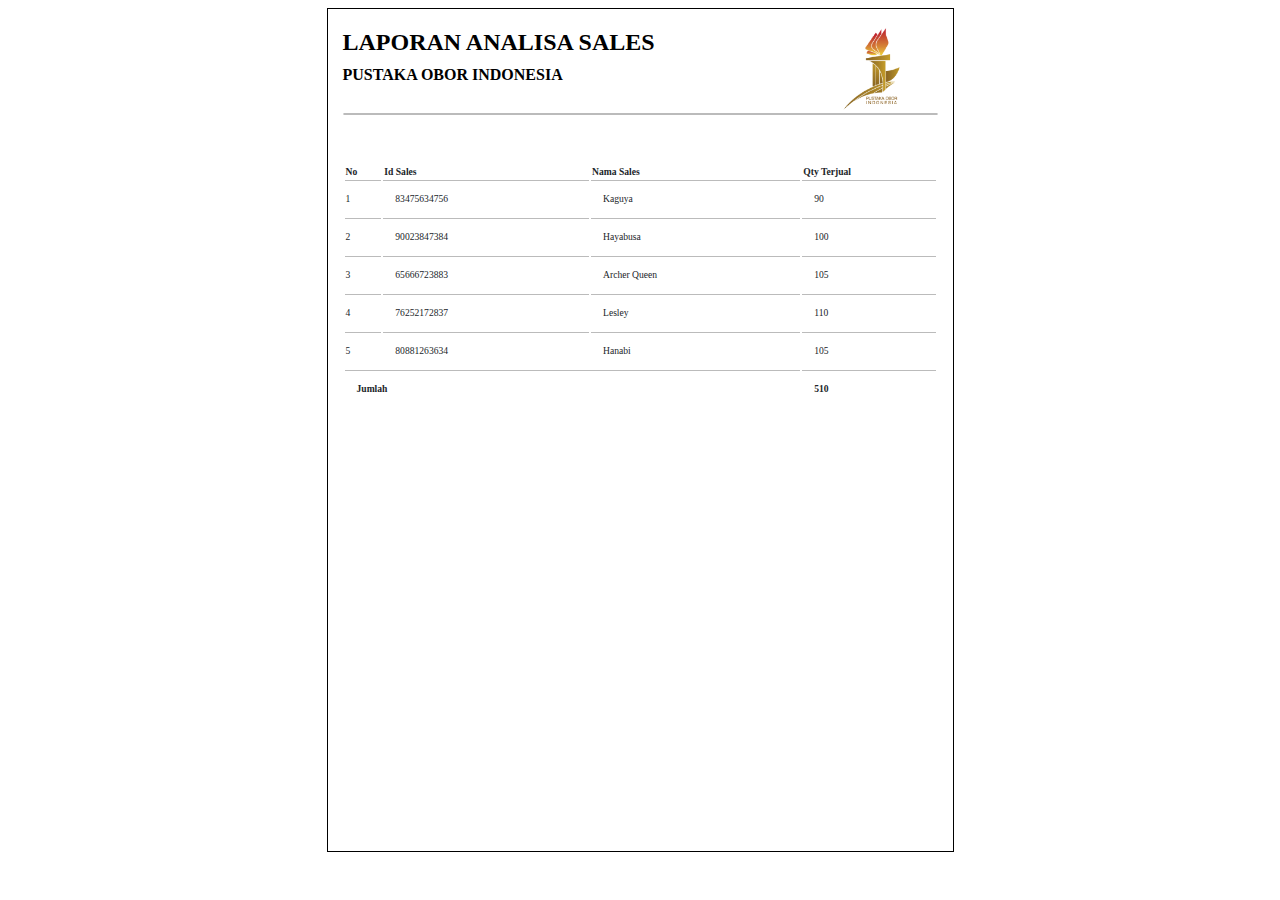
<file: laporan/laporan_analisa_sales.html>
<!DOCTYPE html>
<html lang="en">

<head>
    <meta charset="UTF-8">
    <meta http-equiv="X-UA-Compatible" content="IE=edge">
    <meta name="viewport" content="width=device-width, initial-scale=1.0">
    <title>LAPORAN ANALISA SALES</title>
</head>

<style>
    @font-face {
        font-family: muli, sans-serif;
        src: url('Muli-VariableFont_wght.ttf') format('truetype');
    }
</style>

<body style="font-family: muli;">

    <!-- START: Container -->
    <div
        style="width: 100%;padding-right: 15px;padding-left: 15px;margin-right: auto;margin-left: auto; width: 595px; height: 842px; border: 1px solid black;">

        <!-- START: Row 1 -->
        <div style="display: flex; flex-wrap: wrap; margin-right: -15px; margin-left: -15px;">

            <!-- START: Column 1 -->
            <div
                style="position: relative; width: 100%;padding-right: 15px;padding-left: 15px; flex-basis: 0; flex-grow: 1;max-width: 66.666667%;text-transform: uppercase; font-weight: bolder;">
                <h2>laporan analisa sales</h2>
                <h4 style="margin-top: -10px;">pustaka obor indonesia</h4>
            </div>
            <!-- END: Column 1 -->

            <!-- START: Column 2 -->
            <div
                style="position: relative; width: 100%;padding-right: 15px;padding-left: 15px; flex-basis: 0; flex-grow: 1;max-width: 33.333333%; ">
                <img src="../assets/img/logo.png" style="max-width: 57%; height: auto;  float: right !important;"
                    alt="">
            </div>
            <!-- END: Column 2 -->

        </div>
        <!-- END: Row 1 -->

        <hr
            style="box-sizing: content-box;height: 0; overflow: visible; border: 1px solid #bbbbbb; border-radius: 5px; margin-top: -15px;">


        <!-- START: Row  3 (Data Table)-->
        <div style="display: flex; flex-wrap: wrap; margin-right: -15px; margin-left: -15px; margin-top: 3rem;">

            <!-- START: Table -->
            <table
                style="width: 100%;margin-bottom: 1rem;color: #212529; margin-bottom: 1.5rem; padding-right: 15px; padding-left: 15px; font-size: .6rem;">
                <thead style="display: table-header-group;">
                    <tr style="vertical-align: bottom; border-bottom: 1px solid #bbbbbb; text-transform: capitalize;">
                        <th scope="col" style="background-color: #fff; text-align: start;">no</th>
                        <th scope="col" style="background-color: #fff; text-align: start;">id sales</th>
                        <th scope="col" style="background-color: #fff; text-align: start;">nama sales</th>
                        <th scope="col" style="background-color: #fff; text-align: start;">qty terjual</th>
                    </tr>
                </thead>
                <tbody style="text-transform: capitalize;">
                    <tr>
                        <td style="vertical-align: middle; border-top: 1px solid #bbbbbb; background-color: #fff;">1
                        </td>
                        <td
                            style="padding: 0.75rem;vertical-align: top; border-top: 1px solid #bbbbbb; background-color: #fff;">
                            83475634756
                        </td>
                        <td
                            style="padding: 0.75rem;vertical-align: top; border-top: 1px solid #bbbbbb; background-color: #fff;">
                            kaguya
                        </td>
                        <td
                            style="padding: 0.75rem;vertical-align: top; border-top: 1px solid #bbbbbb; background-color: #fff;">
                            90
                        </td>
                    </tr>
                    <tr>
                        <td style="vertical-align: middle; border-top: 1px solid #bbbbbb; background-color: #fff;">2
                        </td>
                        <td
                            style="padding: 0.75rem;vertical-align: top; border-top: 1px solid #bbbbbb; background-color: #fff;">
                            90023847384
                        </td>
                        <td
                            style="padding: 0.75rem;vertical-align: top; border-top: 1px solid #bbbbbb; background-color: #fff;">
                            hayabusa
                        </td>
                        <td
                            style="padding: 0.75rem;vertical-align: top; border-top: 1px solid #bbbbbb; background-color: #fff;">
                            100
                        </td>
                    </tr>
                    <tr>
                        <td style="vertical-align: middle; border-top: 1px solid #bbbbbb; background-color: #fff;">3
                        </td>
                        <td
                            style="padding: 0.75rem;vertical-align: top; border-top: 1px solid #bbbbbb; background-color: #fff;">
                            65666723883
                        </td>
                        <td
                            style="padding: 0.75rem;vertical-align: top; border-top: 1px solid #bbbbbb; background-color: #fff;">
                            archer queen
                        </td>
                        <td
                            style="padding: 0.75rem;vertical-align: top; border-top: 1px solid #bbbbbb; background-color: #fff;">
                            105
                        </td>
                    </tr>
                    <tr>
                        <td style="vertical-align: middle; border-top: 1px solid #bbbbbb; background-color: #fff;">4
                        </td>
                        <td
                            style="padding: 0.75rem;vertical-align: top; border-top: 1px solid #bbbbbb; background-color: #fff;">
                            76252172837
                        </td>
                        <td
                            style="padding: 0.75rem;vertical-align: top; border-top: 1px solid #bbbbbb; background-color: #fff;">
                            lesley
                        </td>
                        <td
                            style="padding: 0.75rem;vertical-align: top; border-top: 1px solid #bbbbbb; background-color: #fff;">
                            110
                        </td>
                    </tr>
                    <tr>
                        <td style="vertical-align: middle; border-top: 1px solid #bbbbbb; background-color: #fff;">5
                        </td>
                        <td
                            style="padding: 0.75rem;vertical-align: top; border-top: 1px solid #bbbbbb; background-color: #fff;">
                            80881263634
                        </td>
                        <td
                            style="padding: 0.75rem;vertical-align: top; border-top: 1px solid #bbbbbb; background-color: #fff;">
                            hanabi
                        </td>
                        <td
                            style="padding: 0.75rem;vertical-align: top; border-top: 1px solid #bbbbbb; background-color: #fff;">
                            105
                        </td>
                    </tr>

                    <tr style="font-weight: bold; text-transform: capitalize; font-weight: bolder;">
                        <td colspan="3"
                            style="padding: 0.75rem;vertical-align: top; border-top: 1px solid #bbbbbb; background-color: #fff;">
                            jumlah
                        </td>
                        <td
                            style="padding: 0.75rem;vertical-align: top; border-top: 1px solid #bbbbbb; background-color: #fff;">
                            510
                        </td>
                    </tr>
                </tbody>
            </table>
            <!-- END: Table -->
        </div>
        <!-- END: Row  3 (Data Table)-->

    </div>
    <!-- END: Container -->

</body>

</html>
</file>
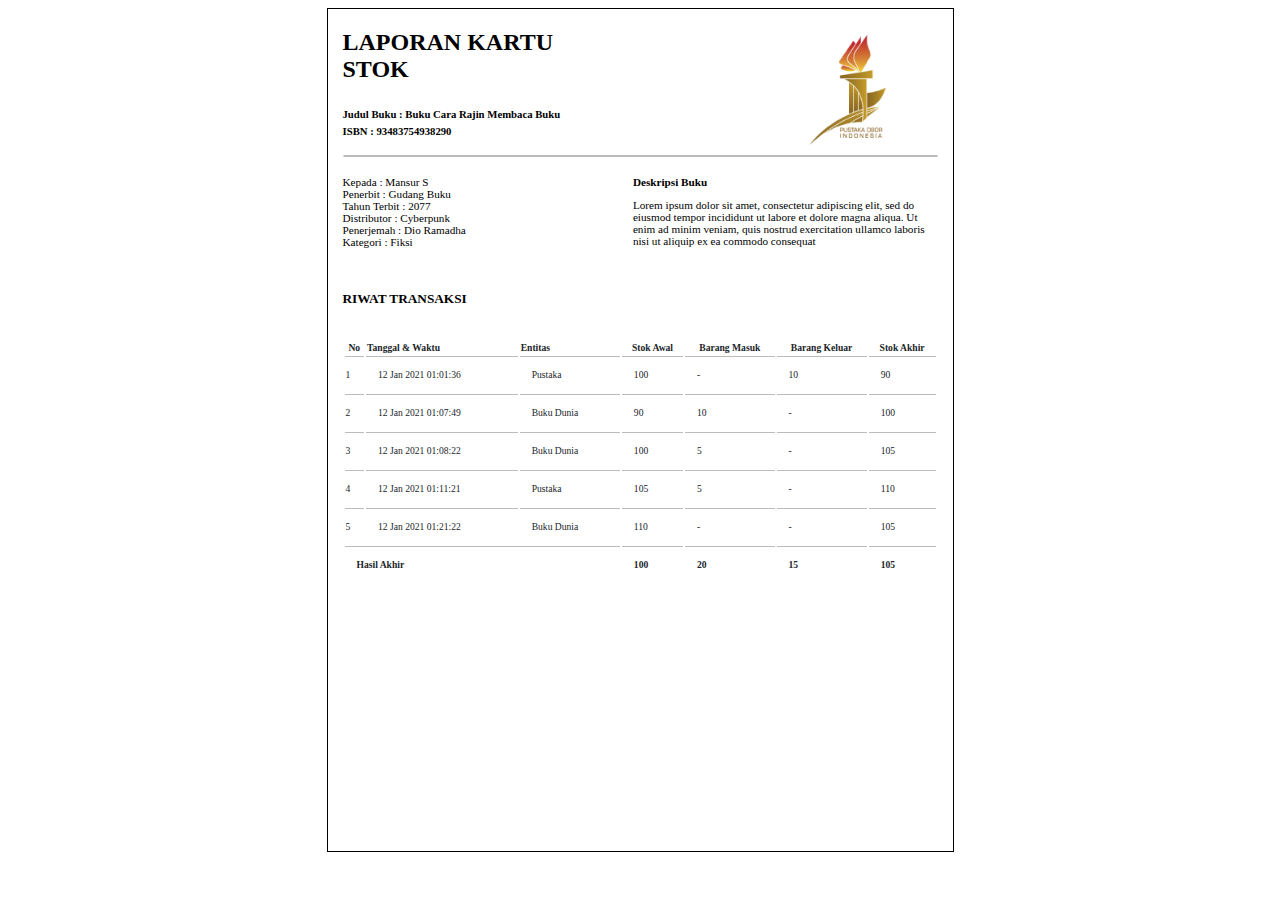
<file: laporan/laporan_kartu_stok.html>
<!DOCTYPE html>
<html lang="en">

<head>
    <meta charset="UTF-8">
    <meta http-equiv="X-UA-Compatible" content="IE=edge">
    <meta name="viewport" content="width=device-width, initial-scale=1.0">
    <title>LAPORAN KARTU STOK</title>
</head>

<style>
    @font-face {
        font-family: muli, sans-serif;
        src: url('Muli-VariableFont_wght.ttf') format('truetype');
    }
</style>

<body style="font-family: muli;">

    <!-- START: Container -->
    <div
        style="width: 100%;padding-right: 15px;padding-left: 15px;margin-right: auto;margin-left: auto; width: 595px; height: 842px; border: 1px solid black;">

        <!-- START: Row 1 -->
        <div style="display: flex; flex-wrap: wrap; margin-right: -15px; margin-left: -15px;">

            <!-- START: Column 1 -->
            <div
                style="position: relative; width: 100%;padding-right: 15px;padding-left: 15px; flex-basis: 0; flex-grow: 1;max-width: 100%;">
                <h2 style="font-weight: bolder; text-transform: uppercase;">laporan kartu stok</h2>
                <h6>Judul Buku : Buku Cara Rajin Membaca Buku</h6>
                <h6 style="margin-top: -20px;">ISBN : 93483754938290</h6>
            </div>
            <!-- END: Column 1 -->

            <!-- START: Column 2 -->
            <div
                style="position: relative; width: 100%;padding-right: 15px;padding-left: 15px; flex-basis: 0; flex-grow: 1;max-width: 100%; ">
                <img src="../assets/img/logo.png" style="max-width: 57%; height: auto;  float: right !important;"
                    alt="">
            </div>
            <!-- END: Column 2 -->

        </div>
        <!-- END: Row 1 -->

        <hr
            style="box-sizing: content-box;height: 0; overflow: visible; border: 1px solid #bbbbbb; border-radius: 5px; margin-top: -15px;">

        <!-- START: Row 2 -->
        <div style="display: flex; flex-wrap: wrap; margin-right: -15px; margin-left: -15px;  font-size: .7rem;">

            <!-- START: Column 1 -->
            <div
                style="position: relative; padding-right: 15px;padding-left: 15px; flex-basis: 0; flex-grow: 1;max-width: 41.666667%;">
                <p>
                    Kepada : Mansur S <br>
                    Penerbit : Gudang Buku <br>
                    Tahun Terbit : 2077 <br>
                    Distributor : Cyberpunk <br>
                    Penerjemah : Dio Ramadha <br>
                    Kategori : Fiksi
                </p>
            </div>
            <!-- END: Column 1 -->

            <!-- START: Column 2 -->
            <div
                style="position: relative; padding-right: 15px;padding-left: 15px; flex-basis: 0; flex-grow: 1;max-width: 58.333333%;">
                <p style="text-transform: capitalize; font-weight: bolder;">deskripsi buku</p>
                <p>
                    Lorem ipsum dolor sit amet, consectetur adipiscing elit, sed do
                    eiusmod tempor incididunt ut labore et dolore magna aliqua. Ut
                    enim ad minim veniam, quis nostrud exercitation ullamco laboris
                    nisi ut aliquip ex ea commodo consequat
                </p>
            </div>
            <!-- END: Column 2 -->
        </div>
        <!-- END: Row 2 -->


        <!-- START: Row  3 (Data Table)-->
        <div style="display: flex; flex-wrap: wrap; margin-right: -15px; margin-left: -15px;">

            <h5 style="text-transform: uppercase; margin-left: 15px; margin-top: 2rem; margin-bottom: 2rem;">riwat
                transaksi</h5>
            <!-- START: Table -->
            <table
                style="width: 100%;margin-bottom: 1rem;color: #212529; margin-bottom: 1.5rem; padding-right: 15px; padding-left: 15px; font-size: .6rem;">
                <thead style="display: table-header-group;">
                    <tr style="vertical-align: bottom; border-bottom: 1px solid #bbbbbb; text-transform: capitalize;">
                        <th scope="col" style="background-color: #fff;">no</th>
                        <th scope="col" style="background-color: #fff; text-align: start;">tanggal & waktu</th>
                        <th scope="col" style="background-color: #fff; text-align: start;">entitas</th>
                        <th scope="col" style="background-color: #fff;">stok awal</th>
                        <th scope="col" style="background-color: #fff;">barang masuk</th>
                        <th scope="col" style="background-color: #fff;">barang keluar</th>
                        <th scope="col" style="background-color: #fff;">stok akhir</th>
                    </tr>
                </thead>
                <tbody style="text-transform: capitalize;">
                    <tr>
                        <td style="vertical-align: middle; border-top: 1px solid #bbbbbb; background-color: #fff;">1</td>
                        <td
                            style="padding: 0.75rem;vertical-align: top; border-top: 1px solid #bbbbbb; background-color: #fff;">
                            12 Jan 2021 01:01:36
                        </td>
                        <td
                            style="padding: 0.75rem;vertical-align: top; border-top: 1px solid #bbbbbb; background-color: #fff;">
                            pustaka
                        </td>
                        <td
                            style="padding: 0.75rem;vertical-align: top; border-top: 1px solid #bbbbbb; background-color: #fff;">
                            100
                        </td>
                        <td
                            style="padding: 0.75rem;vertical-align: top; border-top: 1px solid #bbbbbb; background-color: #fff;">
                            -
                        </td>
                        <td
                            style="padding: 0.75rem;vertical-align: top; border-top: 1px solid #bbbbbb; background-color: #fff;">
                            10
                        </td>
                        <td
                            style="padding: 0.75rem;vertical-align: top; border-top: 1px solid #bbbbbb; background-color: #fff;">
                            90
                        </td>
                    </tr>

                    <tr>
                        <td style="vertical-align: middle; border-top: 1px solid #bbbbbb; background-color: #fff;">
                            2
                        </td>
                        <td
                            style="padding: 0.75rem;vertical-align: top; border-top: 1px solid #bbbbbb; background-color: #fff;">
                            12 Jan 2021 01:07:49
                        </td>
                        <td
                            style="padding: 0.75rem;vertical-align: top; border-top: 1px solid #bbbbbb; background-color: #fff;">
                            buku dunia
                        </td>
                        <td
                            style="padding: 0.75rem;vertical-align: top; border-top: 1px solid #bbbbbb; background-color: #fff;">
                            90
                        </td>
                        <td
                            style="padding: 0.75rem;vertical-align: top; border-top: 1px solid #bbbbbb; background-color: #fff;">
                            10
                        </td>
                        <td
                            style="padding: 0.75rem;vertical-align: top; border-top: 1px solid #bbbbbb; background-color: #fff;">
                            -
                        </td>
                        <td
                            style="padding: 0.75rem;vertical-align: top; border-top: 1px solid #bbbbbb; background-color: #fff;">
                            100
                        </td>
                    </tr>

                    <tr>
                        <td style="vertical-align: middle; border-top: 1px solid #bbbbbb; background-color: #fff;">
                            3
                        </td>
                        <td
                            style="padding: 0.75rem;vertical-align: top; border-top: 1px solid #bbbbbb; background-color: #fff;">
                            12 Jan 2021 01:08:22
                        </td>
                        <td
                            style="padding: 0.75rem;vertical-align: top; border-top: 1px solid #bbbbbb; background-color: #fff;">
                            buku dunia
                        </td>
                        <td
                            style="padding: 0.75rem;vertical-align: top; border-top: 1px solid #bbbbbb; background-color: #fff;">
                            100
                        </td>
                        <td
                            style="padding: 0.75rem;vertical-align: top; border-top: 1px solid #bbbbbb; background-color: #fff;">
                            5
                        </td>
                        <td
                            style="padding: 0.75rem;vertical-align: top; border-top: 1px solid #bbbbbb; background-color: #fff;">
                            -
                        </td>
                        <td
                            style="padding: 0.75rem;vertical-align: top; border-top: 1px solid #bbbbbb; background-color: #fff;">
                            105
                        </td>
                    </tr>

                    <tr>
                        <td style="vertical-align: middle; border-top: 1px solid #bbbbbb; background-color: #fff;">
                            4
                        </td>
                        <td
                            style="padding: 0.75rem;vertical-align: top; border-top: 1px solid #bbbbbb; background-color: #fff;">
                            12 Jan 2021 01:11:21
                        </td>
                        <td
                            style="padding: 0.75rem;vertical-align: top; border-top: 1px solid #bbbbbb; background-color: #fff;">
                            pustaka
                        </td>
                        <td
                            style="padding: 0.75rem;vertical-align: top; border-top: 1px solid #bbbbbb; background-color: #fff;">
                            105
                        </td>
                        <td
                            style="padding: 0.75rem;vertical-align: top; border-top: 1px solid #bbbbbb; background-color: #fff;">
                            5
                        </td>
                        <td
                            style="padding: 0.75rem;vertical-align: top; border-top: 1px solid #bbbbbb; background-color: #fff;">
                            -
                        </td>
                        <td
                            style="padding: 0.75rem;vertical-align: top; border-top: 1px solid #bbbbbb; background-color: #fff;">
                            110
                        </td>
                    </tr>

                    <tr>
                        <td style="vertical-align: middle; border-top: 1px solid #bbbbbb; background-color: #fff;">
                            5
                        </td>
                        <td
                            style="padding: 0.75rem;vertical-align: top; border-top: 1px solid #bbbbbb; background-color: #fff;">
                            12 Jan 2021 01:21:22
                        </td>
                        <td
                            style="padding: 0.75rem;vertical-align: top; border-top: 1px solid #bbbbbb; background-color: #fff;">
                            buku dunia
                        </td>
                        <td
                            style="padding: 0.75rem;vertical-align: top; border-top: 1px solid #bbbbbb; background-color: #fff;">
                            110
                        </td>
                        <td
                            style="padding: 0.75rem;vertical-align: top; border-top: 1px solid #bbbbbb; background-color: #fff;">
                            -
                        </td>
                        <td
                            style="padding: 0.75rem;vertical-align: top; border-top: 1px solid #bbbbbb; background-color: #fff;">
                            -
                        </td>
                        <td
                            style="padding: 0.75rem;vertical-align: top; border-top: 1px solid #bbbbbb; background-color: #fff;">
                            105
                        </td>
                    </tr>

                    <tr style="font-weight: bold; text-transform: capitalize;">
                        <td colspan="3"
                            style="padding: 0.75rem;vertical-align: top; border-top: 1px solid #bbbbbb; background-color: #fff;">
                            hasil akhir
                        </td>
                        <td
                            style="padding: 0.75rem;vertical-align: top; border-top: 1px solid #bbbbbb; background-color: #fff;">
                            100
                        </td>
                        <td
                            style="padding: 0.75rem;vertical-align: top; border-top: 1px solid #bbbbbb; background-color: #fff;">
                            20
                        </td>
                        <td
                            style="padding: 0.75rem;vertical-align: top; border-top: 1px solid #bbbbbb; background-color: #fff;">
                            15
                        </td>
                        <td
                            style="padding: 0.75rem;vertical-align: top; border-top: 1px solid #bbbbbb; background-color: #fff;">
                            105
                        </td>
                    </tr>
                </tbody>
            </table>
            <!-- END: Table -->
        </div>
        <!-- END: Row  3 (Data Table)-->

    </div>
    <!-- END: Container -->

</body>

</html>
</file>
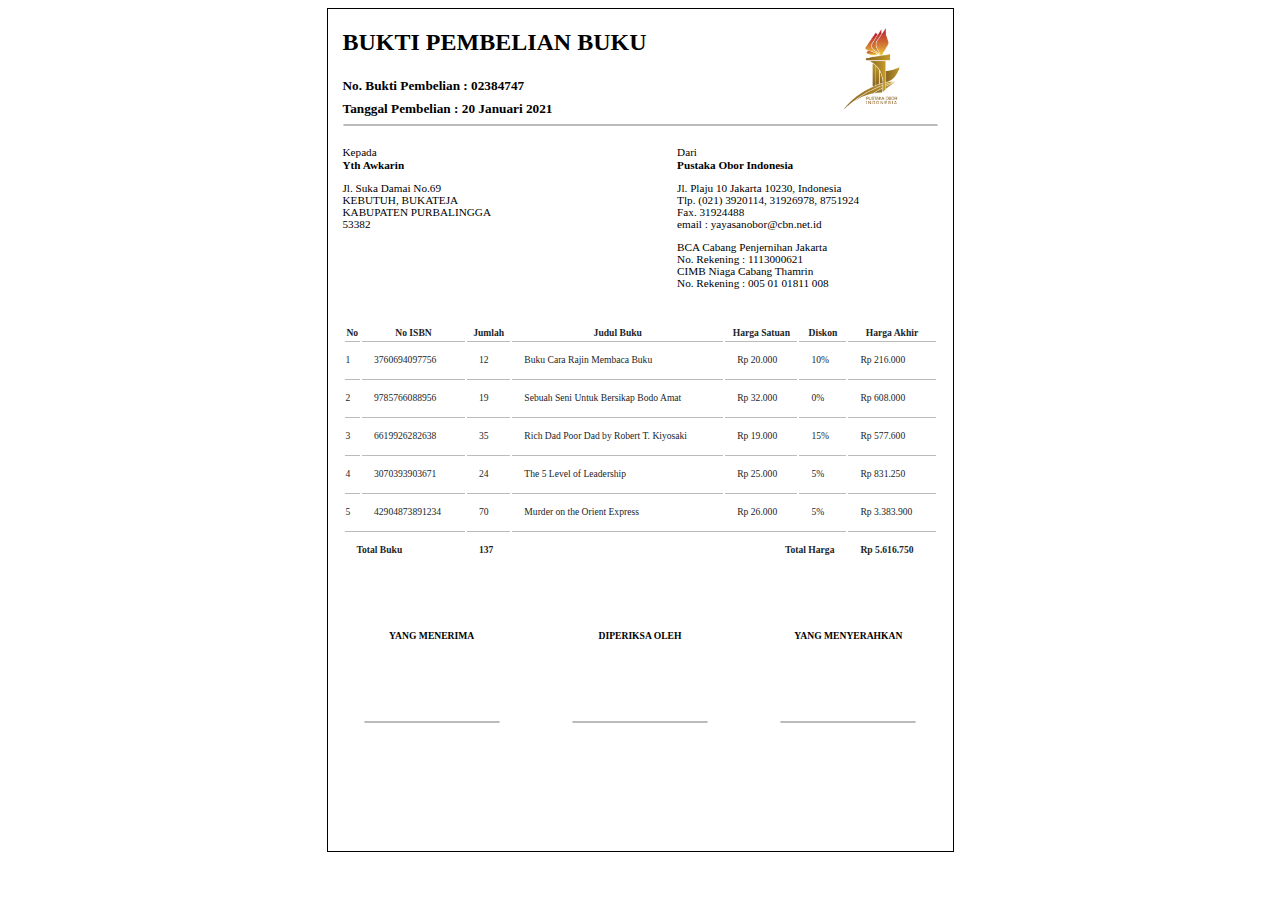
<file: laporan/laporan_pembelian_buku.html>
<!DOCTYPE html>
<html lang="en">

<head>
    <meta charset="UTF-8">
    <meta http-equiv="X-UA-Compatible" content="IE=edge">
    <meta name="viewport" content="width=device-width, initial-scale=1.0">
    <title>LAPORAN PEMBELIAN BUKU</title>
</head>

<style>
    @font-face {
        font-family: muli, sans-serif;
        src: url('Muli-VariableFont_wght.ttf') format('truetype');
    }
</style>

<body style="font-family: muli;">

    <!-- START: Container -->
    <div
        style="width: 100%;padding-right: 15px;padding-left: 15px;margin-right: auto;margin-left: auto; width: 595px; height: 842px; border: 1px solid black;">

        <!-- START: Row 1 -->
        <div style="display: flex; flex-wrap: wrap; margin-right: -15px; margin-left: -15px;">

            <!-- START: Column 1 -->
            <div
                style="position: relative; width: 100%;padding-right: 15px;padding-left: 15px; flex-basis: 0; flex-grow: 1;max-width: 66.666667%;">
                <h2 style="font-weight: bolder; text-transform: uppercase;">bukti pembelian buku</h2>
                <h5>No. Bukti Pembelian : 02384747</h5>
                <h5 style="margin-top: -15px;">Tanggal Pembelian : 20 Januari 2021</h5>
            </div>
            <!-- END: Column 1 -->

            <!-- START: Column 2 -->
            <div
                style="position: relative; width: 100%;padding-right: 15px;padding-left: 15px; flex-basis: 0; flex-grow: 1;max-width: 33.333333%;">
                <img src="../assets/img/logo.png" style="max-width: 57%; height: auto;  float: right !important;"
                    alt="">
            </div>
            <!-- END: Column 2 -->

        </div>
        <!-- END: Row 1 -->

        <hr
            style="box-sizing: content-box;height: 0; overflow: visible; border: 1px solid #bbbbbb; border-radius: 5px; margin-top: -15px;">

        <!-- START: Row 2 -->
        <div style="display: flex; flex-wrap: wrap; margin-right: -15px; margin-left: -15px;  font-size: .7rem;">

            <!-- START: Column 1 -->
            <div
                style="position: relative; padding-right: 15px;padding-left: 15px; flex-basis: 0; flex-grow: 1;max-width: 58.333333%;">
                <p>Kepada</p>
                <p style="font-weight: bolder; margin-top: -10px;">Yth Awkarin</p>
                <p>
                    Jl. Suka Damai No.69 <br> KEBUTUH, BUKATEJA <br>
                    KABUPATEN PURBALINGGA <br>
                    53382
                </p>
            </div>
            <!-- END: Column 1 -->

            <!-- START: Column 2 -->
            <div
                style="position: relative; padding-right: 15px;padding-left: 15px; flex-basis: 0; flex-grow: 1;max-width: 41.666667%;">
                <p>Dari</p>
                <p style="font-weight: bolder; margin-top: -10px;">Pustaka Obor Indonesia</p>
                <p>
                    Jl. Plaju 10 Jakarta 10230, Indonesia <br>
                    Tlp. (021) 3920114, 31926978, 8751924 <br>
                    Fax. 31924488 <br>
                    email : yayasanobor@cbn.net.id
                </p>
                <p>
                    BCA Cabang Penjernihan Jakarta <br>
                    No. Rekening : 1113000621 <br>
                    CIMB Niaga Cabang Thamrin <br>
                    No. Rekening : 005 01 01811 008
                </p>
            </div>
            <!-- END: Column 2 -->
        </div>
        <!-- END: Row 2 -->

        <!-- START: Row  3 (Data Table)-->
        <div style="display: flex; flex-wrap: wrap; margin-right: -15px; margin-left: -15px; font-size: .6rem;">

            <!-- START: Table -->
            <table
                style="width: 100%;margin-bottom: 1rem;color: #212529; margin-top: 1.5rem; margin-bottom: 1.5rem; padding-right: 15px; padding-left: 15px;">
                <thead style="display: table-header-group;">
                    <tr style="vertical-align: bottom; border-bottom: 1px solid #bbbbbb;">
                        <th scope="col" style="background-color: #fff">No</th>
                        <th scope="col" style="background-color: #fff">No ISBN</th>
                        <th scope="col" style="background-color: #fff">Jumlah</th>
                        <th scope="col" style="background-color: #fff">Judul Buku</th>
                        <th scope="col" style="background-color: #fff">Harga Satuan</th>
                        <th scope="col" style="background-color: #fff">Diskon</th>
                        <th scope="col" style="background-color: #fff">Harga Akhir</th>
                    </tr>
                </thead>
                <tbody>
                    <tr>
                        <td style="vertical-align: middle; border-top: 1px solid #bbbbbb; background-color: #fff">1</td>
                        <td
                            style="padding: 0.75rem;vertical-align: top; border-top: 1px solid #bbbbbb; background-color: #fff">
                            3760694097756
                        </td>
                        <td
                            style="padding: 0.75rem;vertical-align: top; border-top: 1px solid #bbbbbb; background-color: #fff">
                            12</td>
                        <td
                            style="padding: 0.75rem;vertical-align: top; border-top: 1px solid #bbbbbb; background-color: #fff">
                            Buku Cara Rajin
                            Membaca Buku</td>
                        <td
                            style="padding: 0.75rem;vertical-align: top; border-top: 1px solid #bbbbbb; background-color: #fff">
                            Rp 20.000</td>
                        <td
                            style="padding: 0.75rem;vertical-align: top; border-top: 1px solid #bbbbbb; background-color: #fff">
                            10%</td>
                        <td
                            style="padding: 0.75rem;vertical-align: top; border-top: 1px solid #bbbbbb; background-color: #fff">
                            Rp 216.000</td>
                    </tr>

                    <tr>
                        <td style="vertical-align: middle; border-top: 1px solid #bbbbbb; background-color: #fff">2</td>
                        <td
                            style="padding: 0.75rem;vertical-align: top; border-top: 1px solid #bbbbbb; background-color: #fff">
                            9785766088956
                        </td>
                        <td
                            style="padding: 0.75rem;vertical-align: top; border-top: 1px solid #bbbbbb; background-color: #fff">
                            19</td>
                        <td
                            style="padding: 0.75rem;vertical-align: top; border-top: 1px solid #bbbbbb; background-color: #fff">
                            Sebuah Seni Untuk Bersikap Bodo Amat</td>
                        <td
                            style="padding: 0.75rem;vertical-align: top; border-top: 1px solid #bbbbbb; background-color: #fff">
                            Rp 32.000</td>
                        <td
                            style="padding: 0.75rem;vertical-align: top; border-top: 1px solid #bbbbbb; background-color: #fff">
                            0%</td>
                        <td
                            style="padding: 0.75rem;vertical-align: top; border-top: 1px solid #bbbbbb; background-color: #fff">
                            Rp 608.000</td>
                    </tr>

                    <tr>
                        <td style="vertical-align: middle; border-top: 1px solid #bbbbbb; background-color: #fff">3</td>
                        <td
                            style="padding: 0.75rem;vertical-align: top; border-top: 1px solid #bbbbbb; background-color: #fff">
                            6619926282638
                        </td>
                        <td
                            style="padding: 0.75rem;vertical-align: top; border-top: 1px solid #bbbbbb; background-color: #fff">
                            35</td>
                        <td
                            style="padding: 0.75rem;vertical-align: top; border-top: 1px solid #bbbbbb; background-color: #fff">
                            Rich Dad Poor Dad by Robert T. Kiyosaki</td>
                        <td
                            style="padding: 0.75rem;vertical-align: top; border-top: 1px solid #bbbbbb; background-color: #fff">
                            Rp 19.000</td>
                        <td
                            style="padding: 0.75rem;vertical-align: top; border-top: 1px solid #bbbbbb; background-color: #fff">
                            15%</td>
                        <td
                            style="padding: 0.75rem;vertical-align: top; border-top: 1px solid #bbbbbb; background-color: #fff">
                            Rp 577.600</td>
                    </tr>

                    <tr>
                        <td style="vertical-align: middle; border-top: 1px solid #bbbbbb; background-color: #fff">4</td>
                        <td
                            style="padding: 0.75rem;vertical-align: top; border-top: 1px solid #bbbbbb; background-color: #fff">
                            3070393903671
                        </td>
                        <td
                            style="padding: 0.75rem;vertical-align: top; border-top: 1px solid #bbbbbb; background-color: #fff">
                            24</td>
                        <td
                            style="padding: 0.75rem;vertical-align: top; border-top: 1px solid #bbbbbb; background-color: #fff">
                            The 5 Level of Leadership</td>
                        <td
                            style="padding: 0.75rem;vertical-align: top; border-top: 1px solid #bbbbbb; background-color: #fff">
                            Rp 25.000</td>
                        <td
                            style="padding: 0.75rem;vertical-align: top; border-top: 1px solid #bbbbbb; background-color: #fff">
                            5%</td>
                        <td
                            style="padding: 0.75rem;vertical-align: top; border-top: 1px solid #bbbbbb; background-color: #fff">
                            Rp 831.250</td>
                    </tr>

                    <tr>
                        <td style="vertical-align: middle; border-top: 1px solid #bbbbbb; background-color: #fff">5</td>
                        <td
                            style="padding: 0.75rem;vertical-align: top; border-top: 1px solid #bbbbbb; background-color: #fff">
                            42904873891234
                        </td>
                        <td
                            style="padding: 0.75rem;vertical-align: top; border-top: 1px solid #bbbbbb; background-color: #fff">
                            70</td>
                        <td
                            style="padding: 0.75rem;vertical-align: top; border-top: 1px solid #bbbbbb; background-color: #fff">
                            Murder on the Orient Express</td>
                        <td
                            style="padding: 0.75rem;vertical-align: top; border-top: 1px solid #bbbbbb; background-color: #fff">
                            Rp 26.000</td>
                        <td
                            style="padding: 0.75rem;vertical-align: top; border-top: 1px solid #bbbbbb; background-color: #fff">
                            5%</td>
                        <td
                            style="padding: 0.75rem;vertical-align: top; border-top: 1px solid #bbbbbb; background-color: #fff">
                            Rp 3.383.900</td>
                    </tr>

                    <tr style="font-weight: bold;">
                        <td colspan="2"
                            style="padding: 0.75rem;vertical-align: top; border-top: 1px solid #bbbbbb; background-color: #fff">
                            Total Buku
                        </td>
                        <td
                            style="padding: 0.75rem;vertical-align: top; border-top: 1px solid #bbbbbb; background-color: #fff">
                            137</td>
                        <td colspan="3"
                            style="padding: 0.75rem;vertical-align: top; border-top: 1px solid #bbbbbb; background-color: #fff; text-align: end;">
                            Total Harga</td>
                        <td
                            style="padding: 0.75rem;vertical-align: top; border-top: 1px solid #bbbbbb; background-color: #fff">
                            Rp 5.616.750</td>
                    </tr>
                </tbody>
            </table>
            <!-- END: Table -->
        </div>
        <!-- END: Row  3 (Data Table)-->

        <!-- START: Row 4 (Tanda Tangan) -->
        <div
            style="display: flex; flex-wrap: wrap; margin-right: -15px; margin-left: -15px;  font-size: .6rem; font-weight: bold; text-transform: uppercase; margin-top: 1.5rem;">

            <!-- START: Yang Menerima -->
            <div
                style="position: relative; width: 100%;padding-right: 15px;padding-left: 15px; flex-basis: 0; flex-grow: 1;max-width: 100%; text-align: center;">
                <h4 style="margin-bottom: 5rem;">yang menerima</h4>
                <hr
                    style="box-sizing: content-box;height: 0; overflow: visible; border: 1px solid #bbbbbb; width: 75%; border-radius: 5px;">
            </div>
            <!-- END: Yang Menerima -->

            <!-- START: DIperiksa Oleh -->
            <div
                style="position: relative; width: 100%;padding-right: 15px;padding-left: 15px; flex-basis: 0; flex-grow: 1;max-width: 100%; text-align: center;">
                <h4 style="margin-bottom: 5rem;">diperiksa oleh</h4>
                <hr
                    style="box-sizing: content-box;height: 0; overflow: visible; border: 1px solid #bbbbbb; width: 75%; border-radius: 5px;">
            </div>
            <!-- END: DIperiksa Oleh -->

            <!-- START: Yang Menyerahkan -->
            <div
                style="position: relative; width: 100%;padding-right: 15px;padding-left: 15px; flex-basis: 0; flex-grow: 1;max-width: 100%; text-align: center;">
                <h4 style="margin-bottom: 5rem;">yang menyerahkan</h4>
                <hr
                    style="box-sizing: content-box;height: 0; overflow: visible; border: 1px solid #bbbbbb; width: 75%; border-radius: 5px;">
            </div>
            <!-- END: Yang Menyerahkan -->

        </div>
        <!-- END: Row 4 (Tanda Tangan) -->

    </div>
    <!-- END: Container -->

</body>

</html>
</file>
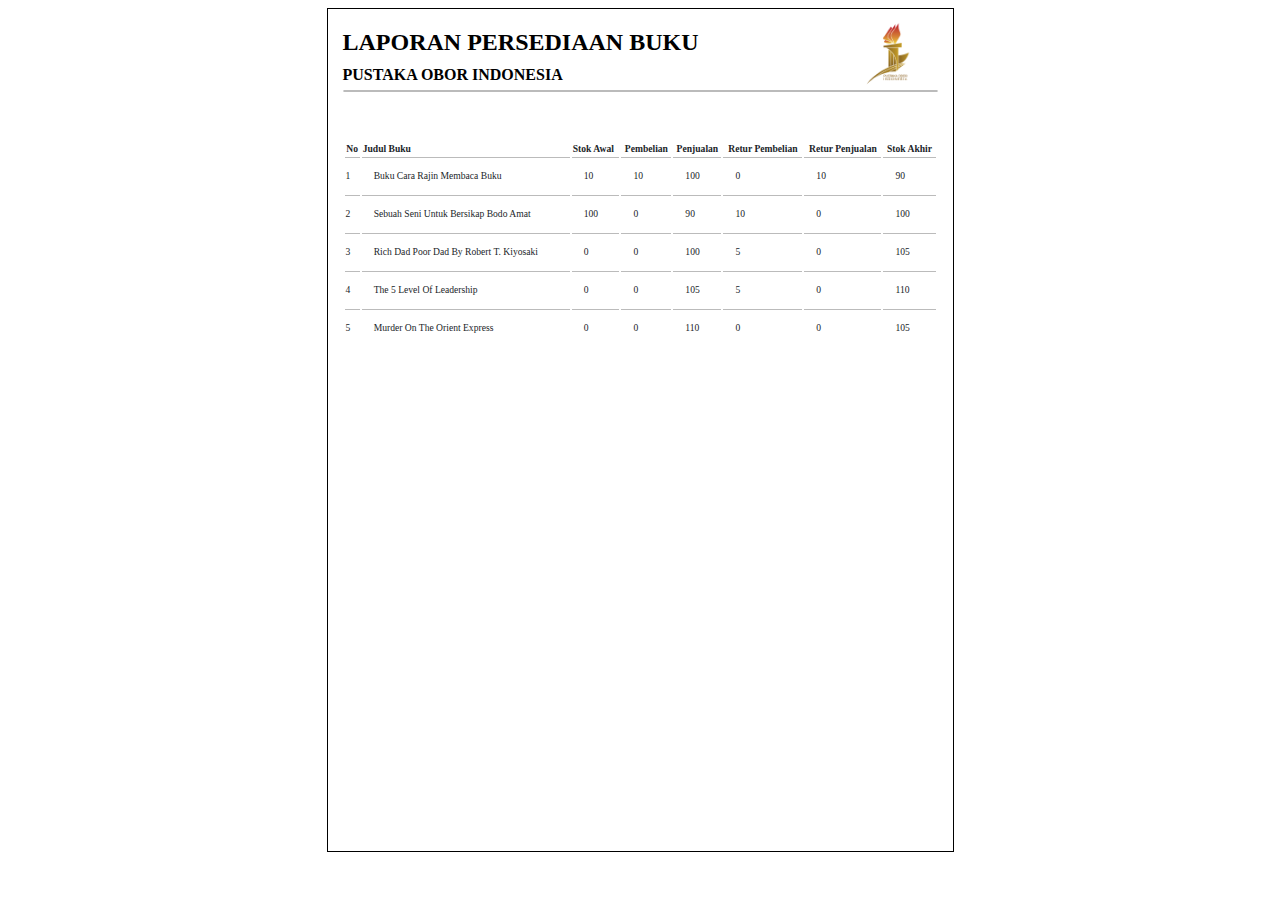
<file: laporan/laporan_persediaan_buku.html>
<!DOCTYPE html>
<html lang="en">

<head>
    <meta charset="UTF-8">
    <meta http-equiv="X-UA-Compatible" content="IE=edge">
    <meta name="viewport" content="width=device-width, initial-scale=1.0">
    <title>LAPORAN PERSEDIAAN BUKU</title>
</head>

<style>
    @font-face {
        font-family: muli, sans-serif;
        src: url('Muli-VariableFont_wght.ttf') format('truetype');
    }
</style>

<body style="font-family: muli;">

    <!-- START: Container -->
    <div
        style="width: 100%;padding-right: 15px;padding-left: 15px;margin-right: auto;margin-left: auto; width: 595px; height: 842px; border: 1px solid black;">

        <!-- START: Row 1 -->
        <div style="display: flex; flex-wrap: wrap; margin-right: -15px; margin-left: -15px;">

            <!-- START: Column 1 -->
            <div
                style="position: relative; width: 100%;padding-right: 15px;padding-left: 15px; flex-basis: 0; flex-grow: 1;max-width: 75%; text-transform: uppercase; font-weight: bolder;">
                <h2>laporan persediaan buku</h2>
                <h4 style="margin-top: -10px;">pustaka obor indonesia</h4>
            </div>
            <!-- END: Column 1 -->

            <!-- START: Column 2 -->
            <div
                style="position: relative; width: 100%;padding-right: 15px;padding-left: 15px; flex-basis: 0; flex-grow: 1;max-width: 25%; ">
                <img src="../assets/img/logo.png" style="max-width: 57%; height: auto;  float: right !important;"
                    alt="">
            </div>
            <!-- END: Column 2 -->

        </div>
        <!-- END: Row 1 -->

        <hr
            style="box-sizing: content-box;height: 0; overflow: visible; border: 1px solid #bbbbbb; border-radius: 5px; margin-top: -15px;">


        <!-- START: Row  3 (Data Table)-->
        <div style="display: flex; flex-wrap: wrap; margin-right: -15px; margin-left: -15px; margin-top: 3rem;">

            <!-- START: Table -->
            <table
                style="width: 100%;margin-bottom: 1rem;color: #212529; margin-bottom: 1.5rem; padding-right: 15px; padding-left: 15px; font-size: .6rem;">
                <thead style="display: table-header-group;">
                    <tr style="vertical-align: bottom; border-bottom: 1px solid #bbbbbb; text-transform: capitalize;">
                        <th scope="col" style="background-color: #fff;">no</th>
                        <th scope="col" style="background-color: #fff; text-align: start;">judul buku</th>
                        <th scope="col" style="background-color: #fff; text-align: start;">stok awal</th>
                        <th scope="col" style="background-color: #fff;">pembelian</th>
                        <th scope="col" style="background-color: #fff;">penjualan</th>
                        <th scope="col" style="background-color: #fff;">retur pembelian</th>
                        <th scope="col" style="background-color: #fff;">retur penjualan</th>
                        <th scope="col" style="background-color: #fff;">stok akhir</th>
                    </tr>
                </thead>
                <tbody style="text-transform: capitalize;">
                    <tr>
                        <td style="vertical-align: middle; border-top: 1px solid #bbbbbb; background-color: #fff;">1
                        </td>
                        <td
                            style="padding: 0.75rem;vertical-align: top; border-top: 1px solid #bbbbbb; background-color: #fff;">
                            Buku Cara Rajin Membaca
                            Buku
                        </td>
                        <td
                            style="padding: 0.75rem;vertical-align: top; border-top: 1px solid #bbbbbb; background-color: #fff;">
                            10
                        </td>
                        <td
                            style="padding: 0.75rem;vertical-align: top; border-top: 1px solid #bbbbbb; background-color: #fff;">
                            10
                        </td>
                        <td
                            style="padding: 0.75rem;vertical-align: top; border-top: 1px solid #bbbbbb; background-color: #fff;">
                            100
                        </td>
                        <td
                            style="padding: 0.75rem;vertical-align: top; border-top: 1px solid #bbbbbb; background-color: #fff;">
                            0
                        </td>
                        <td
                            style="padding: 0.75rem;vertical-align: top; border-top: 1px solid #bbbbbb; background-color: #fff;">
                            10
                        </td>
                        <td
                            style="padding: 0.75rem;vertical-align: top; border-top: 1px solid #bbbbbb; background-color: #fff;">
                            90
                        </td>
                    </tr>

                    <tr>
                        <td style="vertical-align: middle; border-top: 1px solid #bbbbbb; background-color: #fff;">2
                        </td>
                        <td
                            style="padding: 0.75rem;vertical-align: top; border-top: 1px solid #bbbbbb; background-color: #fff;">
                            Sebuah Seni Untuk Bersikap
                            Bodo Amat
                        </td>
                        <td
                            style="padding: 0.75rem;vertical-align: top; border-top: 1px solid #bbbbbb; background-color: #fff;">
                            100
                        </td>
                        <td
                            style="padding: 0.75rem;vertical-align: top; border-top: 1px solid #bbbbbb; background-color: #fff;">
                            0
                        </td>
                        <td
                            style="padding: 0.75rem;vertical-align: top; border-top: 1px solid #bbbbbb; background-color: #fff;">
                            90
                        </td>
                        <td
                            style="padding: 0.75rem;vertical-align: top; border-top: 1px solid #bbbbbb; background-color: #fff;">
                            10
                        </td>
                        <td
                            style="padding: 0.75rem;vertical-align: top; border-top: 1px solid #bbbbbb; background-color: #fff;">
                            0
                        </td>
                        <td
                            style="padding: 0.75rem;vertical-align: top; border-top: 1px solid #bbbbbb; background-color: #fff;">
                            100
                        </td>
                    </tr>

                    <tr>
                        <td style="vertical-align: middle; border-top: 1px solid #bbbbbb; background-color: #fff;">3
                        </td>
                        <td
                            style="padding: 0.75rem;vertical-align: top; border-top: 1px solid #bbbbbb; background-color: #fff;">
                            Rich Dad Poor Dad by Robert
                            T. Kiyosaki
                        </td>
                        <td
                            style="padding: 0.75rem;vertical-align: top; border-top: 1px solid #bbbbbb; background-color: #fff;">
                            0
                        </td>
                        <td
                            style="padding: 0.75rem;vertical-align: top; border-top: 1px solid #bbbbbb; background-color: #fff;">
                            0
                        </td>
                        <td
                            style="padding: 0.75rem;vertical-align: top; border-top: 1px solid #bbbbbb; background-color: #fff;">
                            100
                        </td>
                        <td
                            style="padding: 0.75rem;vertical-align: top; border-top: 1px solid #bbbbbb; background-color: #fff;">
                            5
                        </td>
                        <td
                            style="padding: 0.75rem;vertical-align: top; border-top: 1px solid #bbbbbb; background-color: #fff;">
                            0
                        </td>
                        <td
                            style="padding: 0.75rem;vertical-align: top; border-top: 1px solid #bbbbbb; background-color: #fff;">
                            105
                        </td>
                    </tr>

                    <tr>
                        <td style="vertical-align: middle; border-top: 1px solid #bbbbbb; background-color: #fff;">4
                        </td>
                        <td
                            style="padding: 0.75rem;vertical-align: top; border-top: 1px solid #bbbbbb; background-color: #fff;">
                            The 5 Level of Leadership
                        </td>
                        <td
                            style="padding: 0.75rem;vertical-align: top; border-top: 1px solid #bbbbbb; background-color: #fff;">
                            0
                        </td>
                        <td
                            style="padding: 0.75rem;vertical-align: top; border-top: 1px solid #bbbbbb; background-color: #fff;">
                            0
                        </td>
                        <td
                            style="padding: 0.75rem;vertical-align: top; border-top: 1px solid #bbbbbb; background-color: #fff;">
                            105
                        </td>
                        <td
                            style="padding: 0.75rem;vertical-align: top; border-top: 1px solid #bbbbbb; background-color: #fff;">
                            5
                        </td>
                        <td
                            style="padding: 0.75rem;vertical-align: top; border-top: 1px solid #bbbbbb; background-color: #fff;">
                            0
                        </td>
                        <td
                            style="padding: 0.75rem;vertical-align: top; border-top: 1px solid #bbbbbb; background-color: #fff;">
                            110
                        </td>
                    </tr>

                    <tr>
                        <td style="vertical-align: middle; border-top: 1px solid #bbbbbb; background-color: #fff;">5
                        </td>
                        <td
                            style="padding: 0.75rem;vertical-align: top; border-top: 1px solid #bbbbbb; background-color: #fff;">
                            Murder on the Orient
                            Express
                        </td>
                        <td
                            style="padding: 0.75rem;vertical-align: top; border-top: 1px solid #bbbbbb; background-color: #fff;">
                            0
                        </td>
                        <td
                            style="padding: 0.75rem;vertical-align: top; border-top: 1px solid #bbbbbb; background-color: #fff;">
                            0
                        </td>
                        <td
                            style="padding: 0.75rem;vertical-align: top; border-top: 1px solid #bbbbbb; background-color: #fff;">
                            110
                        </td>
                        <td
                            style="padding: 0.75rem;vertical-align: top; border-top: 1px solid #bbbbbb; background-color: #fff;">
                            0
                        </td>
                        <td
                            style="padding: 0.75rem;vertical-align: top; border-top: 1px solid #bbbbbb; background-color: #fff;">
                            0
                        </td>
                        <td
                            style="padding: 0.75rem;vertical-align: top; border-top: 1px solid #bbbbbb; background-color: #fff;">
                            105
                        </td>
                    </tr>
                </tbody>
            </table>
            <!-- END: Table -->
        </div>
        <!-- END: Row  3 (Data Table)-->

    </div>
    <!-- END: Container -->

</body>

</html>
</file>
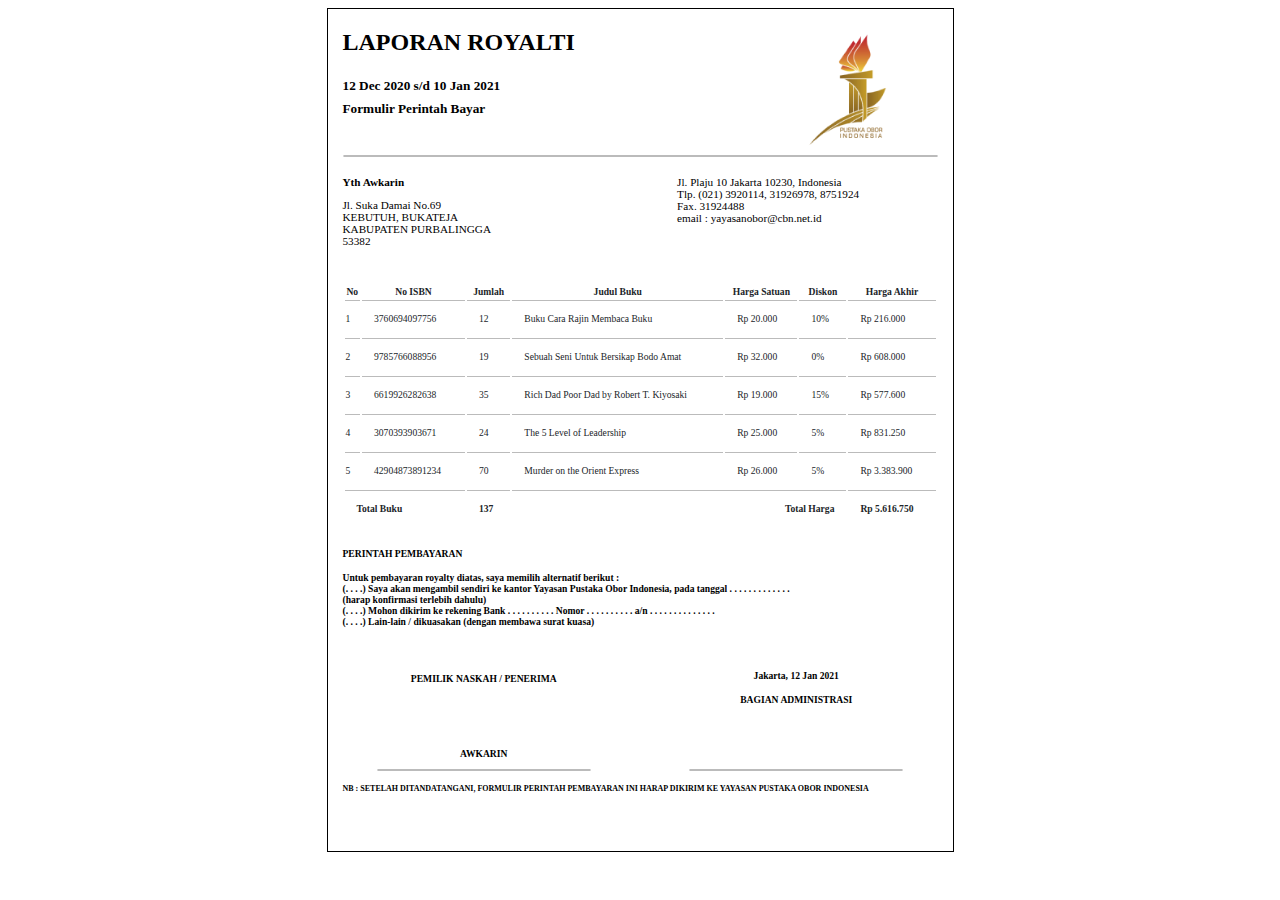
<file: laporan/laporan_royalti.html>
<!DOCTYPE html>
<html lang="en">

<head>
    <meta charset="UTF-8">
    <meta http-equiv="X-UA-Compatible" content="IE=edge">
    <meta name="viewport" content="width=device-width, initial-scale=1.0">
    <title>LAPORAN ROYALTI</title>
</head>

<style>
    @font-face {
        font-family: muli, sans-serif;
        src: url('Muli-VariableFont_wght.ttf') format('truetype');
    }
</style>

<body style="font-family: muli;">

    <!-- START: Container -->
    <div
        style="width: 100%;padding-right: 15px;padding-left: 15px;margin-right: auto;margin-left: auto; width: 595px; height: 842px; border: 1px solid black;">

        <!-- START: Row 1 -->
        <div style="display: flex; flex-wrap: wrap; margin-right: -15px; margin-left: -15px;">

            <!-- START: Column 1 -->
            <div
                style="position: relative; width: 100%;padding-right: 15px;padding-left: 15px; flex-basis: 0; flex-grow: 1;max-width: 100%;">
                <h2 style="text-transform: uppercase;">laporan royalti </h2>
                <h5 style="font-weight: bolder;">12 Dec 2020 s/d 10 Jan 2021</h5>
                <h5 style="margin-top: -15px;">Formulir Perintah Bayar</h5>
            </div>
            <!-- END: Column 1 -->

            <!-- START: Column 2 -->
            <div
                style="position: relative; width: 100%;padding-right: 15px;padding-left: 15px; flex-basis: 0; flex-grow: 1;max-width: 100%; ">
                <img src="../assets/img/logo.png" style="max-width: 57%; height: auto;  float: right !important;"
                    alt="">
            </div>
            <!-- END: Column 2 -->

        </div>
        <!-- END: Row 1 -->

        <hr
            style="box-sizing: content-box;height: 0; overflow: visible; border: 1px solid #bbbbbb; border-radius: 5px; margin-top: -15px;">

        <!-- START: Row 2 -->
        <div style="display: flex; flex-wrap: wrap; margin-right: -15px; margin-left: -15px;  font-size: .7rem;">

            <!-- START: Column 1 -->
            <div
                style="position: relative; padding-right: 15px;padding-left: 15px; flex-basis: 0; flex-grow: 1;max-width: 58.333333%;">
                <p style="font-weight: bolder;">Yth Awkarin</p>
                <p>
                    Jl. Suka Damai No.69 <br> KEBUTUH, BUKATEJA <br>
                    KABUPATEN PURBALINGGA <br>
                    53382
                </p>
            </div>
            <!-- END: Column 1 -->

            <!-- START: Column 2 -->
            <div
                style="position: relative; padding-right: 15px;padding-left: 15px; flex-basis: 0; flex-grow: 1;max-width: 41.666667%;">
                <p>
                    Jl. Plaju 10 Jakarta 10230, Indonesia <br>
                    Tlp. (021) 3920114, 31926978, 8751924 <br>
                    Fax. 31924488 <br>
                    email : yayasanobor@cbn.net.id
                </p>
            </div>
            <!-- END: Column 2 -->
        </div>
        <!-- END: Row 2 -->

        <!-- START: Row  3 (Data Table)-->
        <div style="display: flex; flex-wrap: wrap; margin-right: -15px; margin-left: -15px; font-size: .6rem;">

            <!-- START: Table -->
            <table
                style="width: 100%;margin-bottom: 1rem;color: #212529; margin-top: 1.5rem; margin-bottom: 1.5rem; padding-right: 15px; padding-left: 15px;">
                <thead style="display: table-header-group;">
                    <tr style="vertical-align: bottom; border-bottom: 1px solid #bbbbbb;">
                        <th scope="col" style="background-color: #fff">No</th>
                        <th scope="col" style="background-color: #fff">No ISBN</th>
                        <th scope="col" style="background-color: #fff">Jumlah</th>
                        <th scope="col" style="background-color: #fff">Judul Buku</th>
                        <th scope="col" style="background-color: #fff">Harga Satuan</th>
                        <th scope="col" style="background-color: #fff">Diskon</th>
                        <th scope="col" style="background-color: #fff">Harga Akhir</th>
                    </tr>
                </thead>
                <tbody>
                    <tr>
                        <td style="vertical-align: middle; border-top: 1px solid #bbbbbb; background-color: #fff">1</td>
                        <td
                            style="padding: 0.75rem;vertical-align: top; border-top: 1px solid #bbbbbb; background-color: #fff">
                            3760694097756
                        </td>
                        <td
                            style="padding: 0.75rem;vertical-align: top; border-top: 1px solid #bbbbbb; background-color: #fff">
                            12</td>
                        <td
                            style="padding: 0.75rem;vertical-align: top; border-top: 1px solid #bbbbbb; background-color: #fff">
                            Buku Cara Rajin
                            Membaca Buku</td>
                        <td
                            style="padding: 0.75rem;vertical-align: top; border-top: 1px solid #bbbbbb; background-color: #fff">
                            Rp 20.000</td>
                        <td
                            style="padding: 0.75rem;vertical-align: top; border-top: 1px solid #bbbbbb; background-color: #fff">
                            10%</td>
                        <td
                            style="padding: 0.75rem;vertical-align: top; border-top: 1px solid #bbbbbb; background-color: #fff">
                            Rp 216.000</td>
                    </tr>

                    <tr>
                        <td style="vertical-align: middle; border-top: 1px solid #bbbbbb; background-color: #fff">2</td>
                        <td
                            style="padding: 0.75rem;vertical-align: top; border-top: 1px solid #bbbbbb; background-color: #fff">
                            9785766088956
                        </td>
                        <td
                            style="padding: 0.75rem;vertical-align: top; border-top: 1px solid #bbbbbb; background-color: #fff">
                            19</td>
                        <td
                            style="padding: 0.75rem;vertical-align: top; border-top: 1px solid #bbbbbb; background-color: #fff">
                            Sebuah Seni Untuk Bersikap Bodo Amat</td>
                        <td
                            style="padding: 0.75rem;vertical-align: top; border-top: 1px solid #bbbbbb; background-color: #fff">
                            Rp 32.000</td>
                        <td
                            style="padding: 0.75rem;vertical-align: top; border-top: 1px solid #bbbbbb; background-color: #fff">
                            0%</td>
                        <td
                            style="padding: 0.75rem;vertical-align: top; border-top: 1px solid #bbbbbb; background-color: #fff">
                            Rp 608.000</td>
                    </tr>

                    <tr>
                        <td style="vertical-align: middle; border-top: 1px solid #bbbbbb; background-color: #fff">3</td>
                        <td
                            style="padding: 0.75rem;vertical-align: top; border-top: 1px solid #bbbbbb; background-color: #fff">
                            6619926282638
                        </td>
                        <td
                            style="padding: 0.75rem;vertical-align: top; border-top: 1px solid #bbbbbb; background-color: #fff">
                            35</td>
                        <td
                            style="padding: 0.75rem;vertical-align: top; border-top: 1px solid #bbbbbb; background-color: #fff">
                            Rich Dad Poor Dad by Robert T. Kiyosaki</td>
                        <td
                            style="padding: 0.75rem;vertical-align: top; border-top: 1px solid #bbbbbb; background-color: #fff">
                            Rp 19.000</td>
                        <td
                            style="padding: 0.75rem;vertical-align: top; border-top: 1px solid #bbbbbb; background-color: #fff">
                            15%</td>
                        <td
                            style="padding: 0.75rem;vertical-align: top; border-top: 1px solid #bbbbbb; background-color: #fff">
                            Rp 577.600</td>
                    </tr>

                    <tr>
                        <td style="vertical-align: middle; border-top: 1px solid #bbbbbb; background-color: #fff">4</td>
                        <td
                            style="padding: 0.75rem;vertical-align: top; border-top: 1px solid #bbbbbb; background-color: #fff">
                            3070393903671
                        </td>
                        <td
                            style="padding: 0.75rem;vertical-align: top; border-top: 1px solid #bbbbbb; background-color: #fff">
                            24</td>
                        <td
                            style="padding: 0.75rem;vertical-align: top; border-top: 1px solid #bbbbbb; background-color: #fff">
                            The 5 Level of Leadership</td>
                        <td
                            style="padding: 0.75rem;vertical-align: top; border-top: 1px solid #bbbbbb; background-color: #fff">
                            Rp 25.000</td>
                        <td
                            style="padding: 0.75rem;vertical-align: top; border-top: 1px solid #bbbbbb; background-color: #fff">
                            5%</td>
                        <td
                            style="padding: 0.75rem;vertical-align: top; border-top: 1px solid #bbbbbb; background-color: #fff">
                            Rp 831.250</td>
                    </tr>

                    <tr>
                        <td style="vertical-align: middle; border-top: 1px solid #bbbbbb; background-color: #fff">5</td>
                        <td
                            style="padding: 0.75rem;vertical-align: top; border-top: 1px solid #bbbbbb; background-color: #fff">
                            42904873891234
                        </td>
                        <td
                            style="padding: 0.75rem;vertical-align: top; border-top: 1px solid #bbbbbb; background-color: #fff">
                            70</td>
                        <td
                            style="padding: 0.75rem;vertical-align: top; border-top: 1px solid #bbbbbb; background-color: #fff">
                            Murder on the Orient Express</td>
                        <td
                            style="padding: 0.75rem;vertical-align: top; border-top: 1px solid #bbbbbb; background-color: #fff">
                            Rp 26.000</td>
                        <td
                            style="padding: 0.75rem;vertical-align: top; border-top: 1px solid #bbbbbb; background-color: #fff">
                            5%</td>
                        <td
                            style="padding: 0.75rem;vertical-align: top; border-top: 1px solid #bbbbbb; background-color: #fff">
                            Rp 3.383.900</td>
                    </tr>

                    <tr style="font-weight: bold;">
                        <td colspan="2"
                            style="padding: 0.75rem;vertical-align: top; border-top: 1px solid #bbbbbb; background-color: #fff">
                            Total Buku
                        </td>
                        <td
                            style="padding: 0.75rem;vertical-align: top; border-top: 1px solid #bbbbbb; background-color: #fff">
                            137</td>
                        <td colspan="3"
                            style="padding: 0.75rem;vertical-align: top; border-top: 1px solid #bbbbbb; background-color: #fff; text-align: end;">
                            Total Harga</td>
                        <td
                            style="padding: 0.75rem;vertical-align: top; border-top: 1px solid #bbbbbb; background-color: #fff">
                            Rp 5.616.750</td>
                    </tr>
                </tbody>
            </table>
            <!-- END: Table -->
        </div>
        <!-- END: Row  3 (Data Table)-->


        <!-- START: Row 4 (Perintah Pembayaran) -->
        <div
            style="display: flex; flex-wrap: wrap; margin-right: -15px; margin-left: -15px;  font-size: .6rem; font-weight: bold; margin-top: -1rem;">

            <!-- START: Content Perintah Bayar-->
            <div
                style="position: relative; width: 100%;padding-right: 15px;padding-left: 15px; flex-basis: 0; flex-grow: 1;max-width: 100%;">
                <h4 style="font-weight: bolder; text-transform: uppercase;">perintah pembayaran</h4>
                <p style="font-size: 0.6rem;">
                    Untuk pembayaran royalty diatas, saya memilih alternatif berikut : <br>
                    (. . . .) Saya akan mengambil sendiri ke kantor Yayasan Pustaka Obor Indonesia, pada tanggal . . . . . . . . . . . . . <br>
                    (harap konfirmasi terlebih dahulu) <br>
                    (. . . .) Mohon dikirim ke rekening Bank . . . . . . . . . . Nomor . . . . . . . . . . a/n . . . . . . . . . . . . . . <br>
                    (. . . .) Lain-lain / dikuasakan (dengan membawa surat kuasa)</p>
            </div>
            <!-- END: Content Perintah Bayar-->

        </div>
        <!-- END: Row 4 (Perintah Pembayaran) -->

        <!-- START: Row 5 (Tanda Tangan) -->
        <div
            style="display: flex; flex-wrap: wrap; margin-right: -15px; margin-left: -15px;  font-size: .6rem; font-weight: bold; text-transform: uppercase; margin-top: 1.5rem;">

            <!-- START: Pemilik Naskah / Penerima -->
            <div
                style="position: relative; width: 100%;padding-right: 15px;padding-left: 15px; flex-basis: 0; flex-grow: 1;max-width: 100%; text-align: center;">
                <h4 style="margin-bottom: 4rem;">pemilik naskah / penerima</h4>
                <p>awkarin</p>
                <hr
                    style="box-sizing: content-box;height: 0; overflow: visible; border: 1px solid #bbbbbb; width: 75%; border-radius: 5px;">
            </div>
            <!-- END: Pemilik Naskah / Penerima -->

            <!-- START: Yang Menyerahkan -->
            <div
                style="position: relative; width: 100%;padding-right: 15px;padding-left: 15px; flex-basis: 0; flex-grow: 1;max-width: 100%; text-align: center;">
                <p style="text-transform: capitalize ">Jakarta, 12 Jan 2021</p>
                <h4 style="margin-bottom: 4rem;">bagian administrasi</h4>
                <hr
                    style="box-sizing: content-box;height: 0; overflow: visible; border: 1px solid #bbbbbb; width: 75%; border-radius: 5px;">
            </div>
            <p style="padding-right: 15px;padding-left: 15px; font-size: 0.5rem;">NB : Setelah ditandatangani, formulir Perintah Pembayaran ini harap dikirim ke Yayasan Pustaka Obor Indonesia</p>
            <!-- END: Yang Menyerahkan -->

        </div>
        <!-- END: Row 5 (Tanda Tangan) -->

    </div>
    <!-- END: Container -->

</body>

</html>
</file>
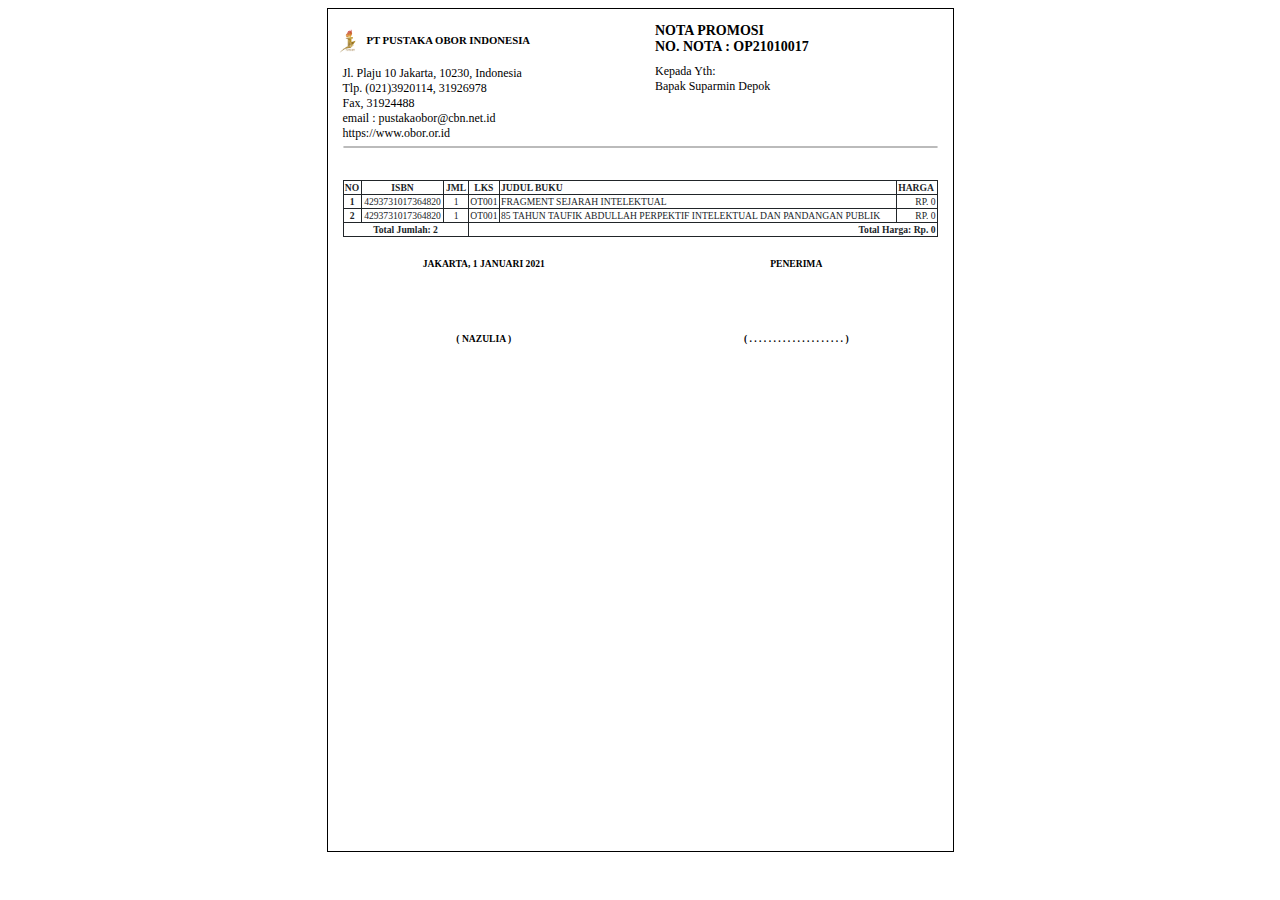
<file: laporan/nota_promosi.html>
<!DOCTYPE html>
<html lang="en">

<head>
    <meta charset="UTF-8">
    <meta http-equiv="X-UA-Compatible" content="IE=edge">
    <meta name="viewport" content="width=device-width, initial-scale=1.0">
    <title>NOTA PROMOSI</title>
</head>

<style>
    @font-face {
        font-family: muli, sans-serif;
        src: url('Muli-VariableFont_wght.ttf') format('truetype');
    }
</style>

<body style="font-family: muli;">

    <!-- START: Container -->
    <div
        style="width: 100%;padding-right: 15px;padding-left: 15px;margin-right: auto;margin-left: auto; width: 595px; height: 842px; border: 1px solid black;">

        <!-- START: Row 1 -->
        <div style="display: flex; flex-wrap: wrap; margin-right: -15px; margin-left: -15px;">


            <!-- START: Column 1 -->
            <div
                style="position: relative; width: 100%;padding-right: 15px;padding-left: 15px; flex-basis: 0; flex-grow: 1;max-width: 50%;; ">
                <div style=" display: flex; align-items: flex-start;">
                    <img src="../assets/img/logo.png"
                        style="max-width: 12%; height: auto; margin-top: 15px; margin-left: -10px;"
                        alt="logo pt pustaka obor indonesia">
                    <div style="flex: 1;">
                        <h6 style="text-transform: uppercase; ">pt pustaka obor indonesia</h6>
                    </div>
                </div>
                <p style="font-size: 12px; margin-top: -5px; margin-bottom: 20px;">
                    Jl. Plaju 10 Jakarta, 10230, Indonesia <br />
                    Tlp. (021)3920114, 31926978 <br />
                    Fax, 31924488 <br />
                    email : pustakaobor@cbn.net.id <br />
                    https://www.obor.or.id
                </p>
            </div>
            <!-- END: Column 1 -->

            <!-- START: Column 2 -->
            <div
                style="position: relative; padding-right: 15px;padding-left: 15px; flex-basis: 0; flex-grow: 1;max-width: 50%;">
                <p
                    style="font-weight: bolder; text-transform: uppercase; font-size: 14px; align-items: center !important;">
                    nota promosi <br />
                    no. nota : op21010017
                </p>
                <p style="font-size: 12px; margin-top: -5px; margin-bottom: 20px; text-transform: capitalize;">
                    Kepada Yth: <br />
                    Bapak Suparmin Depok
                </p>
            </div>
            <!-- END: Column 2 -->

        </div>
        <!-- END: Row 1 -->

        <hr
            style="box-sizing: content-box;height: 0; overflow: visible; border: 1px solid #bbbbbb; border-radius: 5px; margin-top: -15px;">

        <!-- START: Row  2 (Data Table)-->
        <div style="display: flex; flex-wrap: wrap; margin-right: -15px; margin-left: -15px; font-size: .6rem;">

            <!-- START: Table -->
            <table
                style="border: 1px solid #212529; width: 100%;margin-bottom: 1rem;color: #212529; margin-top: 1.5rem; margin-bottom: 1.5rem; margin-left: 15px; margin-right: 15px; padding-right: 15px; padding-left: 15px;  border-collapse: collapse;">
                <thead>
                    <tr style="text-transform: uppercase;">
                        <th scope="col" style="border: 1px solid #212529;">no</th>
                        <th scope="col" style="border: 1px solid #212529;">isbn</th>
                        <th scope="col" style="text-align: center; border: 1px solid #212529;">jml</th>
                        <th scope="col" style="text-align: center; border: 1px solid #212529;">lks</th>
                        <th scope="col" style="text-align: left; border: 1px solid #212529;">judul buku</th>
                        <th scope="col" style="text-align: left; border: 1px solid #212529;">harga</th>
                    </tr>
                </thead>
                <tbody>
                    <tr style="text-transform: uppercase;">
                        <th scope="row" style=" border: 1px solid #212529;">1</th>
                        <td style="text-align: center;  border: 1px solid #212529;">4293731017364820</td>
                        <td style="text-align: center; border: 1px solid #212529;">1</td>
                        <td style="text-align: center; border: 1px solid #212529;">ot001</td>
                        <td style="border: 1px solid #212529;">fragment sejarah intelektual</td>
                        <td style="border: 1px solid #212529; text-align: right;">Rp. 0</td>
                    </tr>

                    <tr style="text-transform: uppercase;">
                        <th scope="row" style=" border: 1px solid #212529;">2</th>
                        <td style="text-align: center;  border: 1px solid #212529;">4293731017364820</td>
                        <td style="text-align: center; border: 1px solid #212529;">1</td>
                        <td style="text-align: center; border: 1px solid #212529;">ot001</td>
                        <td style="border: 1px solid #212529;">85 tahun taufik abdullah perpektif intelektual dan
                            pandangan publik</td>
                        <td style="border: 1px solid #212529; text-align: right;">Rp. 0</td>
                    </tr>

                    <tr>
                        <td colspan="3"
                            style="border: 1px solid #212529; text-transform: capitalize; font-weight: 700 !important; text-align: center;">
                            total jumlah: 2</td>
                        <td colspan="3"
                            style="border: 1px solid #212529; text-transform: capitalize; font-weight: 700 !important; text-align: right;">
                            total harga: Rp. 0</td>
                    </tr>

                </tbody>

            </table>
            <!-- END: Table -->
        </div>
        <!-- END: Row  2 (Data Table)-->

        <!-- START: Row 3 (Tanda Tangan) -->
        <div
            style="display: flex; flex-wrap: wrap; margin-right: -15px; margin-left: -15px;  font-size: .6rem; font-weight: bold; text-transform: uppercase; margin-top: 1.5rem;">

            <!-- START: Distribusi -->
            <div
                style="position: relative; width: 100%;padding-right: 15px;padding-left: 15px; flex-basis: 0; flex-grow: 1;max-width: 100%; text-align: center; margin-top: -40px;">
                <h4 style="margin-bottom: 4rem;">Jakarta, 1 Januari 2021</h4>
                <p>( NAZULIA )</p>
            </div>
            <!-- END: Distribusi -->

            <!-- START: Yang Menyerahkan -->
            <div
                style="position: relative; width: 100%;padding-right: 15px;padding-left: 15px; flex-basis: 0; flex-grow: 1;max-width: 100%; text-align: center; margin-top: -40px;">
                <h4 style="margin-bottom: 4rem;">Penerima</h4>
                <p>( . . . . . . . . . . . . . . . . . . . . )</p>
            </div>
            <!-- END: Yang Menyerahkan -->

        </div>
        <!-- END: Row 3 (Tanda Tangan) -->

    </div>
    <!-- END: Container -->

</body>

</html>
</file>
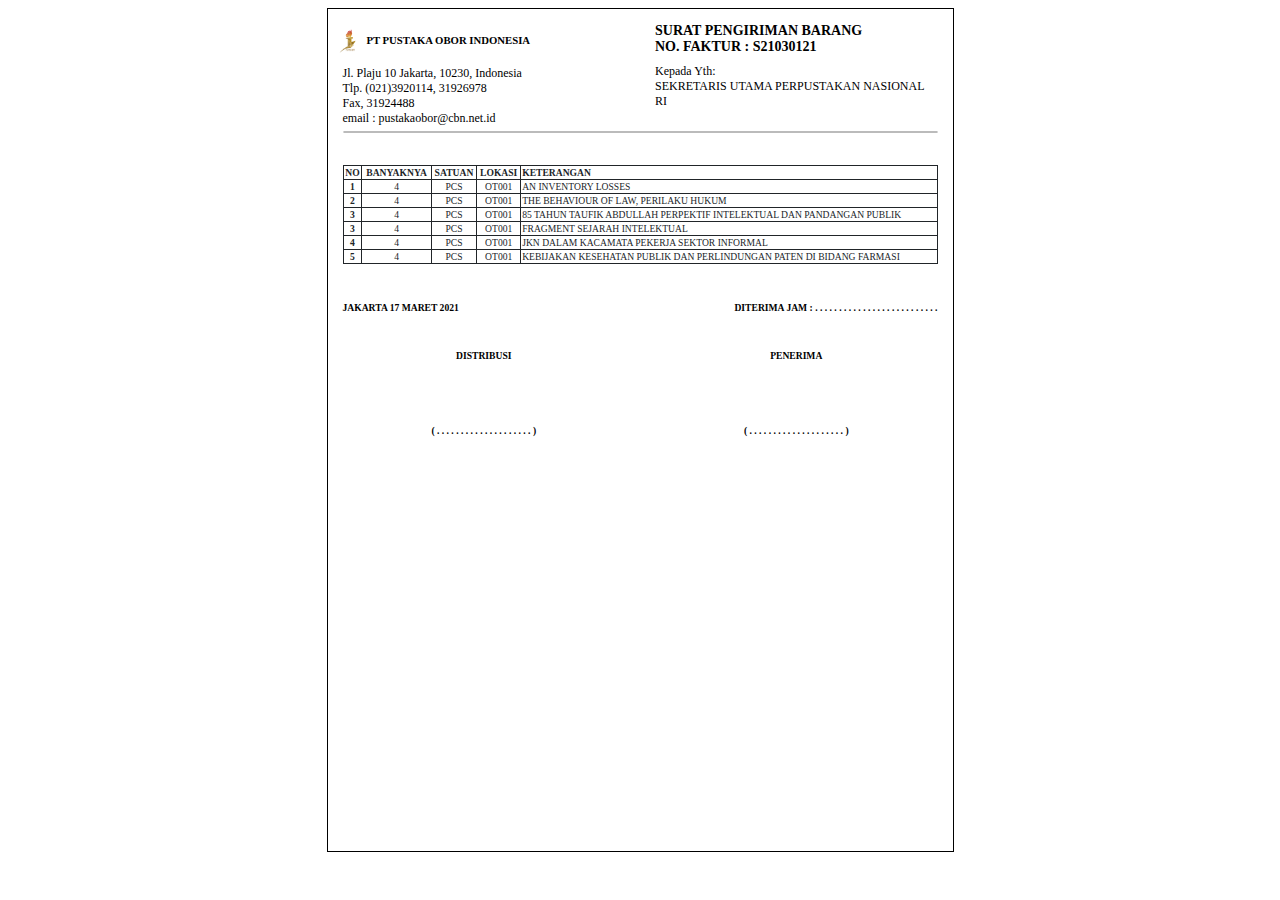
<file: laporan/surat_jalan.html>
<!DOCTYPE html>
<html lang="en">

<head>
    <meta charset="UTF-8">
    <meta http-equiv="X-UA-Compatible" content="IE=edge">
    <meta name="viewport" content="width=device-width, initial-scale=1.0">
    <title>SURAT JALAN</title>
</head>

<style>
    @font-face {
        font-family: muli, sans-serif;
        src: url('Muli-VariableFont_wght.ttf') format('truetype');
    }
</style>

<body style="font-family: muli;">

    <!-- START: Container -->
    <div
        style="width: 100%;padding-right: 15px;padding-left: 15px;margin-right: auto;margin-left: auto; width: 595px; height: 842px; border: 1px solid black;">

        <!-- START: Row 1 -->
        <div style="display: flex; flex-wrap: wrap; margin-right: -15px; margin-left: -15px;">


            <!-- START: Column 1 -->
            <div
                style="position: relative; width: 100%;padding-right: 15px;padding-left: 15px; flex-basis: 0; flex-grow: 1;max-width: 50%;; ">
                <div style=" display: flex; align-items: flex-start;">
                    <img src="../assets/img/logo.png"
                        style="max-width: 12%; height: auto; margin-top: 15px; margin-left: -10px;"
                        alt="logo pt pustaka obor indonesia">
                    <div style="flex: 1;">
                        <h6 style="text-transform: uppercase; ">pt pustaka obor indonesia</h6>
                    </div>
                </div>
                <p style="font-size: 12px; margin-top: -5px; margin-bottom: 20px;">
                    Jl. Plaju 10 Jakarta, 10230, Indonesia <br />
                    Tlp. (021)3920114, 31926978 <br />
                    Fax, 31924488 <br />
                    email : pustakaobor@cbn.net.id
                </p>
            </div>
            <!-- END: Column 1 -->

            <!-- START: Column 2 -->
            <div
                style="position: relative; padding-right: 15px;padding-left: 15px; flex-basis: 0; flex-grow: 1;max-width: 50%;">
                <p
                    style="font-weight: bolder; text-transform: uppercase; font-size: 14px; align-items: center !important;">
                    surat pengiriman barang <br />
                    no. faktur : s21030121
                </p>
                <p style="font-size: 12px; margin-top: -5px; margin-bottom: 20px;">
                    Kepada Yth: <br />
                    SEKRETARIS UTAMA PERPUSTAKAN NASIONAL RI
                </p>
            </div>
            <!-- END: Column 2 -->

        </div>
        <!-- END: Row 1 -->

        <hr
            style="box-sizing: content-box;height: 0; overflow: visible; border: 1px solid #bbbbbb; border-radius: 5px; margin-top: -15px;">

        <!-- START: Row  2 (Data Table)-->
        <div style="display: flex; flex-wrap: wrap; margin-right: -15px; margin-left: -15px; font-size: .6rem;">

            <!-- START: Table -->
            <table
                style="border: 1px solid #212529; width: 100%;margin-bottom: 1rem;color: #212529; margin-top: 1.5rem; margin-bottom: 1.5rem; margin-left: 15px; margin-right: 15px; padding-right: 15px; padding-left: 15px;  border-collapse: collapse;">
                <thead>
                    <tr style="text-transform: uppercase;">
                        <th scope="col" style="border: 1px solid #212529;">no</th>
                        <th scope="col" style="border: 1px solid #212529;">banyaknya</th>
                        <th scope="col" style="text-align: center; border: 1px solid #212529;">satuan</th>
                        <th scope="col" style="text-align: center; border: 1px solid #212529;">lokasi</th>
                        <th scope="col" style="text-align: left; border: 1px solid #212529;">keterangan</th>
                    </tr>
                </thead>
                <tbody>
                    <tr style="text-transform: uppercase;">
                        <th scope="row" style=" border: 1px solid #212529;">1</th>
                        <td style="text-align: center;  border: 1px solid #212529;">4</td>
                        <td style="text-align: center; border: 1px solid #212529;">pcs</td>
                        <td style="text-align: center; border: 1px solid #212529;">ot001</td>
                        <td style="border: 1px solid #212529;">an inventory losses</td>
                    </tr>

                    <tr style="text-transform: uppercase;">
                        <th scope="row" style=" border: 1px solid #212529;">2</th>
                        <td style="text-align: center;  border: 1px solid #212529;">4</td>
                        <td style="text-align: center; border: 1px solid #212529;">pcs</td>
                        <td style="text-align: center; border: 1px solid #212529;">ot001</td>
                        <td style="border: 1px solid #212529;">the behaviour of law, perilaku hukum</td>
                    </tr>

                    <tr style="text-transform: uppercase;">
                        <th scope="row" style=" border: 1px solid #212529;">3</th>
                        <td style="text-align: center;  border: 1px solid #212529;">4</td>
                        <td style="text-align: center; border: 1px solid #212529;">pcs</td>
                        <td style="text-align: center; border: 1px solid #212529;">ot001</td>
                        <td style="border: 1px solid #212529;">85 tahun taufik abdullah perpektif intelektual dan
                            pandangan publik</td>
                    </tr>


                    <tr style="text-transform: uppercase;">
                        <th scope="row" style=" border: 1px solid #212529;">3</th>
                        <td style="text-align: center;  border: 1px solid #212529;">4</td>
                        <td style="text-align: center; border: 1px solid #212529;">pcs</td>
                        <td style="text-align: center; border: 1px solid #212529;">ot001</td>
                        <td style="border: 1px solid #212529;">fragment sejarah intelektual</td>
                    </tr>


                    <tr style="text-transform: uppercase;">
                        <th scope="row" style=" border: 1px solid #212529;">4</th>
                        <td style="text-align: center;  border: 1px solid #212529;">4</td>
                        <td style="text-align: center; border: 1px solid #212529;">pcs</td>
                        <td style="text-align: center; border: 1px solid #212529;">ot001</td>
                        <td style="border: 1px solid #212529;">jkn dalam kacamata pekerja sektor informal</td>
                    </tr>


                    <tr style="text-transform: uppercase;">
                        <th scope="row" style=" border: 1px solid #212529;">5</th>
                        <td style="text-align: center;  border: 1px solid #212529;">4</td>
                        <td style="text-align: center; border: 1px solid #212529;">pcs</td>
                        <td style="text-align: center; border: 1px solid #212529;">ot001</td>
                        <td style="border: 1px solid #212529;">kebijakan kesehatan publik dan perlindungan paten di
                            bidang farmasi</td>
                    </tr>
                </tbody>

            </table>
            <!-- END: Table -->
        </div>
        <!-- END: Row  2 (Data Table)-->

        <!-- START: Row 3 (Tanda Tangan) -->
        <div
            style="display: flex; flex-wrap: wrap; margin-right: -15px; margin-left: -15px;  font-size: .6rem; font-weight: bold; text-transform: uppercase; margin-top: 1.5rem;">

            <div style="width: 100%;padding-right: 15px;padding-left: 15px;margin-right: auto;margin-left: auto;">
                <p
                    style="margin-bottom: 4rem; text-transform: capitalize;  font-size: .6rem; font-weight: bold; text-transform: uppercase; margin-top: -10px; float: left;">
                    jakarta 17 maret 2021</p>
                <p
                    style="margin-bottom: 4rem; text-transform: capitalize;  font-size: .6rem; font-weight: bold; text-transform: uppercase; margin-top: -10px; float: right;">
                    diterima jam : . . . . . . . . . . . . . . . . . . . . . . . . . .
                </p>
            </div>

            <!-- START: Distribusi -->
            <div
                style="position: relative; width: 100%;padding-right: 15px;padding-left: 15px; flex-basis: 0; flex-grow: 1;max-width: 100%; text-align: center; margin-top: -40px;">
                <h4 style="margin-bottom: 4rem;">Distribusi</h4>
                <p>( . . . . . . . . . . . . . . . . . . . . )</p>
            </div>
            <!-- END: Distribusi -->

            <!-- START: Yang Menyerahkan -->
            <div
                style="position: relative; width: 100%;padding-right: 15px;padding-left: 15px; flex-basis: 0; flex-grow: 1;max-width: 100%; text-align: center; margin-top: -40px;">
                <h4 style="margin-bottom: 4rem;">Penerima</h4>
                <p>( . . . . . . . . . . . . . . . . . . . . )</p>
            </div>
            <!-- END: Yang Menyerahkan -->

        </div>
        <!-- END: Row 3 (Tanda Tangan) -->

    </div>
    <!-- END: Container -->

</body>

</html>
</file>
<file: assets/style.v2.css>
/* START : Style For Both (Mobile and Laptop) */
@font-face {
    font-family: "Gilroy-Bold";
    src: url('fonts/Gilroy-Bold.woff');
}

@font-face {
    font-family: "Gilroy-Medium";
    src: url('fonts/Gilroy-Medium.woff');
}

body {
    overflow-x: hidden;
    /* overflow-y: hidden; */
}

h1.text-judul {
    font-family: "Gilroy-Bold";
    font-weight: 700;
}

.form-control::placeholder {
    font-family: "Gilroy-Medium";
    z-index: 1;
}

.form-control:focus {
    color: #E0A13A;
    border-color: #FFF4E1;
    box-shadow: 0 0 0 0.2rem rgba(224, 161, 58, 0.25)
}

.btn-cari, .btn-search {
    background-color: #E0A13A;
    color: #fff;
}

.btn-cari:hover {
    color: #fff;
}

.ISBN {
    color: #E0A13A;
    font-family: "Gilroy-Bold";
}

.judul-buku {
    font-family: "Gilroy-Bold";
    margin-top: -10px;
}

.box-shadow {
    border-radius: 10px;
    overflow: auto;
}

.box-shadow:hover {
    box-shadow: 0 0.5rem 1rem rgba(0, 0, 0, 0.15) !important;
    transition: .3s;
}

.form-row {
    margin-bottom: 1rem;
}
/* END : Style For Both (Mobile and Laptop) */



/* START: Style For Mobile Devices Potrait and Smaller */
@media (max-width: 575.98px) {
    h1.text-judul {
        font-size: 40px;
    }

    .meja {
        visibility: hidden;
    }

    .btn-cari, .form-inline, .btn-search {
        width: 100%;
    }

    .div_logo {
        display: flex !important;
        justify-content: center !important;
    }

    .judul-buku {
        font-size: 14px;
    }

    .penulis {
        margin-top: 10px;
    }

}
/* END: Style For Mobile Devices Potrait and Smaller */



/*  START: Style For Laptop and Larger*/
@media (min-width: 992px) { 
    
    .row {
        height: 100vh;
    }
    
    h1.text-judul {
        font-size: 54px;
    }
    
    .form-control::placeholder {
        font-size: 20px;
    }
    
    .form-control {
        border-radius: 10px;
        width: 390px;
        height: 50px;
        z-index: 1;
        font-size: 20px;
    }

    .form-control[type="search"] {
        width: 57.813rem;
    }
    
    .btn-cari {
        position: relative;
        border-radius: 10px;
        left: 400px;
        top: -66px;
        height: 50px;
        width: 70px;
        z-index: 1;
    }

    .btn-search {
        height: 50px;
        width: 80px;
        border-radius: 10px;
    }
    
    .meja {
        position: relative;
        right: -42.4vh;
        top: -23.5vh;
        width: auto;
        height: 51vh;
        z-index: -1;
        margin-top: 1rem;
    }
    
    .image-svg {
        position: relative;
        z-index: -2;
    }
    
    .logo {
        width: auto; 
        height: 120px;
    }

    .datepicker {
        width: 70%;
        float: right;
    }
}
/*  START: Style For Laptop and Larger*/
</file>
